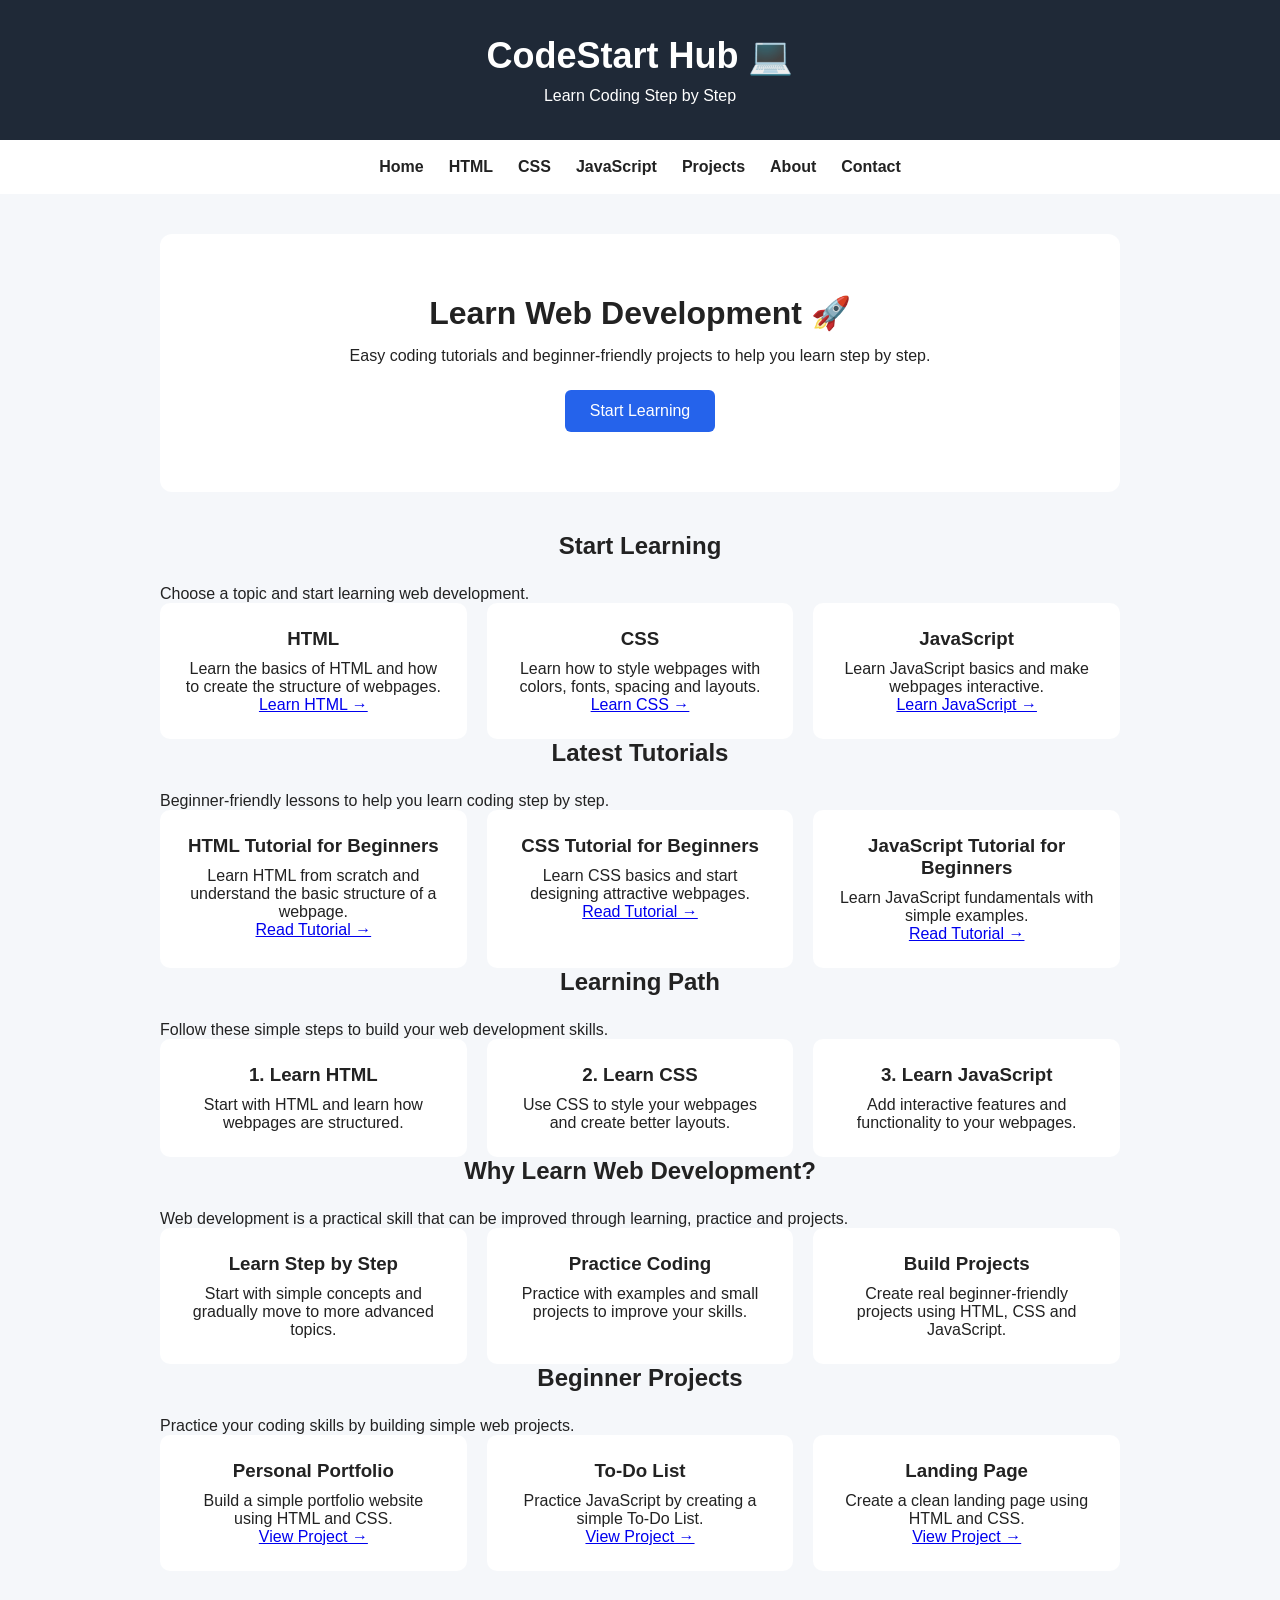
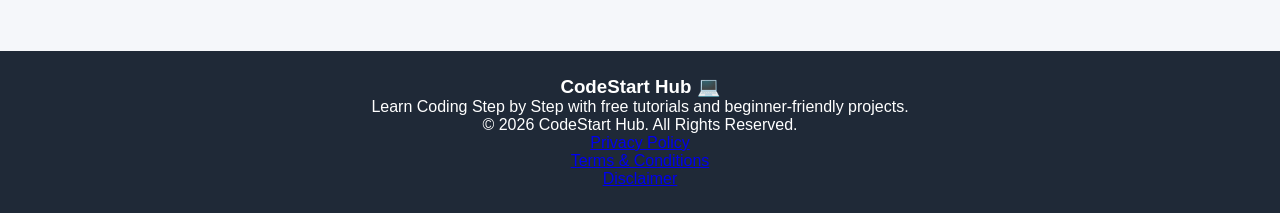
<file: index.html>
<!DOCTYPE html>
<html lang="en">

<head>
    <meta name="google-site-verification" content="1ri1Un8iP4DprIP40ruNMvo5U0EukuV7Q0pyWuF3ZaE" />
    <meta charset="UTF-8">
    <meta name="viewport" content="width=device-width, initial-scale=1.0">

    <title>CodeStart Hub - Learn Coding for Beginners</title>

    <meta name="description" content="Learn HTML, CSS and JavaScript with beginner-friendly tutorials, practice lessons and web development projects.">
<meta name="robots" content="index, follow">
    <link rel="stylesheet" href="style.css">
</head>

<body>

<header>
    <div class="logo">
        <h1>CodeStart Hub 💻</h1>
        <p>Learn Coding Step by Step</p>
    </div>
</header>

<nav>
    <a href="index.html">Home</a>
    <a href="html-tutorial.html">HTML</a>
    <a href="css-tutorial.html">CSS</a>
    <a href="javascript-tutorial.html">JavaScript</a>
    <a href="projects.html">Projects</a>
    <a href="about.html">About</a>
    <a href="contact.html">Contact</a>
</nav>

<main>

    <!-- Hero Section -->
    <section class="hero">

        <h2>Learn Web Development 🚀</h2>

        <p>
            Easy coding tutorials and beginner-friendly projects
            to help you learn step by step.
        </p>

        <button onclick="window.location.href='html-tutorial.html'">
    Start Learning
</button>

    </section>


    <!-- Categories -->
    <section class="categories">

        <h2>Start Learning</h2>

        <p class="section-text">
            Choose a topic and start learning web development.
        </p>

        <div class="cards">

            <div class="card">
                <h3>HTML</h3>

                <p>
                    Learn the basics of HTML and how to create
                    the structure of webpages.
                </p>

                <a href="html-tutorial.html">
                    Learn HTML →
                </a>
            </div>


            <div class="card">
                <h3>CSS</h3>

                <p>
                    Learn how to style webpages with colors,
                    fonts, spacing and layouts.
                </p>

                <a href="css-tutorial.html">
                    Learn CSS →
                </a>
            </div>


            <div class="card">
                <h3>JavaScript</h3>

                <p>
                    Learn JavaScript basics and make webpages
                    interactive.
                </p>

                <a href="javascript-tutorial.html">
                    Learn JavaScript →
                </a>
            </div>

        </div>

    </section>


    <!-- Latest Tutorials -->
    <section class="tutorials">

        <h2>Latest Tutorials</h2>

        <p class="section-text">
            Beginner-friendly lessons to help you learn coding step by step.
        </p>

        <div class="cards">

            <div class="card">
                <h3>HTML Tutorial for Beginners</h3>

                <p>
                    Learn HTML from scratch and understand the
                    basic structure of a webpage.
                </p>

                <a href="html-tutorial.html">
                    Read Tutorial →
                </a>
            </div>


            <div class="card">
                <h3>CSS Tutorial for Beginners</h3>

                <p>
                    Learn CSS basics and start designing
                    attractive webpages.
                </p>

                <a href="css-tutorial.html">
                    Read Tutorial →
                </a>
            </div>


            <div class="card">
                <h3>JavaScript Tutorial for Beginners</h3>

                <p>
                    Learn JavaScript fundamentals with simple
                    examples.
                </p>

                <a href="javascript-tutorial.html">
                    Read Tutorial →
                </a>
            </div>

        </div>

    </section>


    <!-- Learning Path -->
    <section class="learning-path">

        <h2>Learning Path</h2>

        <p class="section-text">
            Follow these simple steps to build your web development skills.
        </p>

        <div class="cards">

            <div class="card">
                <h3>1. Learn HTML</h3>

                <p>
                    Start with HTML and learn how webpages
                    are structured.
                </p>
            </div>


            <div class="card">
                <h3>2. Learn CSS</h3>

                <p>
                    Use CSS to style your webpages and create
                    better layouts.
                </p>
            </div>


            <div class="card">
                <h3>3. Learn JavaScript</h3>

                <p>
                    Add interactive features and functionality
                    to your webpages.
                </p>
            </div>

        </div>

    </section>


    <!-- Why Learn -->
    <section class="why-learn">

        <h2>Why Learn Web Development?</h2>

        <p class="section-text">
            Web development is a practical skill that can be improved
            through learning, practice and projects.
        </p>

        <div class="cards">

            <div class="card">
                <h3>Learn Step by Step</h3>

                <p>
                    Start with simple concepts and gradually
                    move to more advanced topics.
                </p>
            </div>


            <div class="card">
                <h3>Practice Coding</h3>

                <p>
                    Practice with examples and small projects
                    to improve your skills.
                </p>
            </div>


            <div class="card">
                <h3>Build Projects</h3>

                <p>
                    Create real beginner-friendly projects
                    using HTML, CSS and JavaScript.
                </p>
            </div>

        </div>

    </section>


    <!-- Beginner Projects -->
    <section class="projects">

        <h2>Beginner Projects</h2>

        <p class="section-text">
            Practice your coding skills by building simple web projects.
        </p>

        <div class="cards">

            <div class="card">
                <h3>Personal Portfolio</h3>

                <p>
                    Build a simple portfolio website using
                    HTML and CSS.
                </p>

                <a href="portfolio-project.html">
                    View Project →
                </a>
            </div>


            <div class="card">
                <h3>To-Do List</h3>

                <p>
                    Practice JavaScript by creating a simple
                    To-Do List.
                </p>

                <a href="todo-project.html">
                    View Project →
                </a>
            </div>


            <div class="card">
                <h3>Landing Page</h3>

                <p>
                    Create a clean landing page using HTML
                    and CSS.
                </p>

                <a href="landing-page-project.html">
                    View Project →
                </a>
            </div>

        </div>

    </section>

</main>


<footer>

    <div class="footer-content">

        <h3>CodeStart Hub 💻</h3>

        <p>
            Learn Coding Step by Step with free tutorials
            and beginner-friendly projects.
        </p>

        <p class="copyright">
    © 2026 CodeStart Hub. All Rights Reserved.
</p>

<p>
    <a href="privacy.html">Privacy Policy</a>
</p>
<p>
    <a href="terms.html">Terms & Conditions</a>
</p>
<p>
    <a href="disclaimer.html">Disclaimer</a>
</p>

</p>

    </div>

</footer>
<script src="script.js"></script>
</body>
</html>
</file>
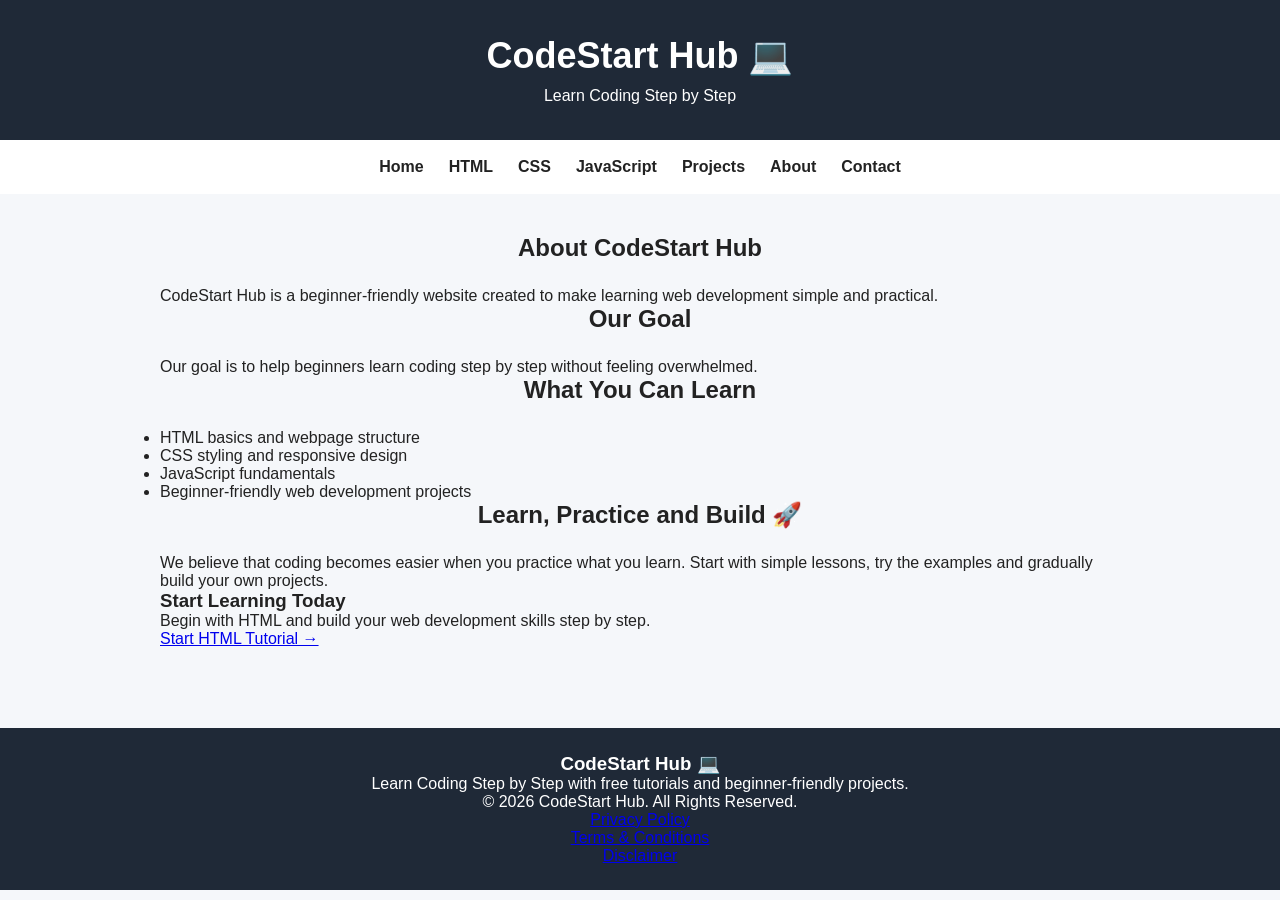
<file: about.html>
<!DOCTYPE html>
<html lang="en">
<head>
    <meta charset="UTF-8">
    <meta name="viewport" content="width=device-width, initial-scale=1.0">

    <title>About CodeStart Hub | Learn Coding</title>

    <meta name="description" content="Learn more about CodeStart Hub, a beginner-friendly website for learning HTML, CSS, JavaScript and web development projects.">
<meta name="robots" content="index, follow">
    <link rel="stylesheet" href="style.css">
</head>

<body>

<header>
    <div class="logo">
        <h1>CodeStart Hub 💻</h1>
        <p>Learn Coding Step by Step</p>
    </div>
</header>

<nav>
    <a href="index.html">Home</a>
    <a href="html-tutorial.html">HTML</a>
    <a href="css-tutorial.html">CSS</a>
    <a href="javascript-tutorial.html">JavaScript</a>
    <a href="projects.html">Projects</a>
    <a href="about.html">About</a>
    <a href="contact.html">Contact</a>
</nav>

<main>

<section class="tutorial-page">

    <h2>About CodeStart Hub</h2>

    <p>
        CodeStart Hub is a beginner-friendly website created to make
        learning web development simple and practical.
    </p>

    <h2>Our Goal</h2>

    <p>
        Our goal is to help beginners learn coding step by step
        without feeling overwhelmed.
    </p>

    <h2>What You Can Learn</h2>

    <ul>
        <li>HTML basics and webpage structure</li>
        <li>CSS styling and responsive design</li>
        <li>JavaScript fundamentals</li>
        <li>Beginner-friendly web development projects</li>
    </ul>

    <h2>Learn, Practice and Build 🚀</h2>

    <p>
        We believe that coding becomes easier when you practice what
        you learn. Start with simple lessons, try the examples and
        gradually build your own projects.
    </p>

    <div class="next-box">
        <h3>Start Learning Today</h3>
        <p>Begin with HTML and build your web development skills step by step.</p>
        <a href="html-tutorial.html">Start HTML Tutorial →</a>
    </div>

</section>

</main>

<footer>
    <div class="footer-content">
        <h3>CodeStart Hub 💻</h3>
        <p>Learn Coding Step by Step with free tutorials and beginner-friendly projects.</p>
        <p class="copyright">
    © 2026 CodeStart Hub. All Rights Reserved.
</p>

<p>
    <a href="privacy.html">Privacy Policy</a>
    <p>
        <a href="terms.html">Terms & Conditions</a>
    </p>
    <p>
        <a href="disclaimer.html">Disclaimer</a></p>
</p>
    </div>
</footer>

</body>
</html>
</file>
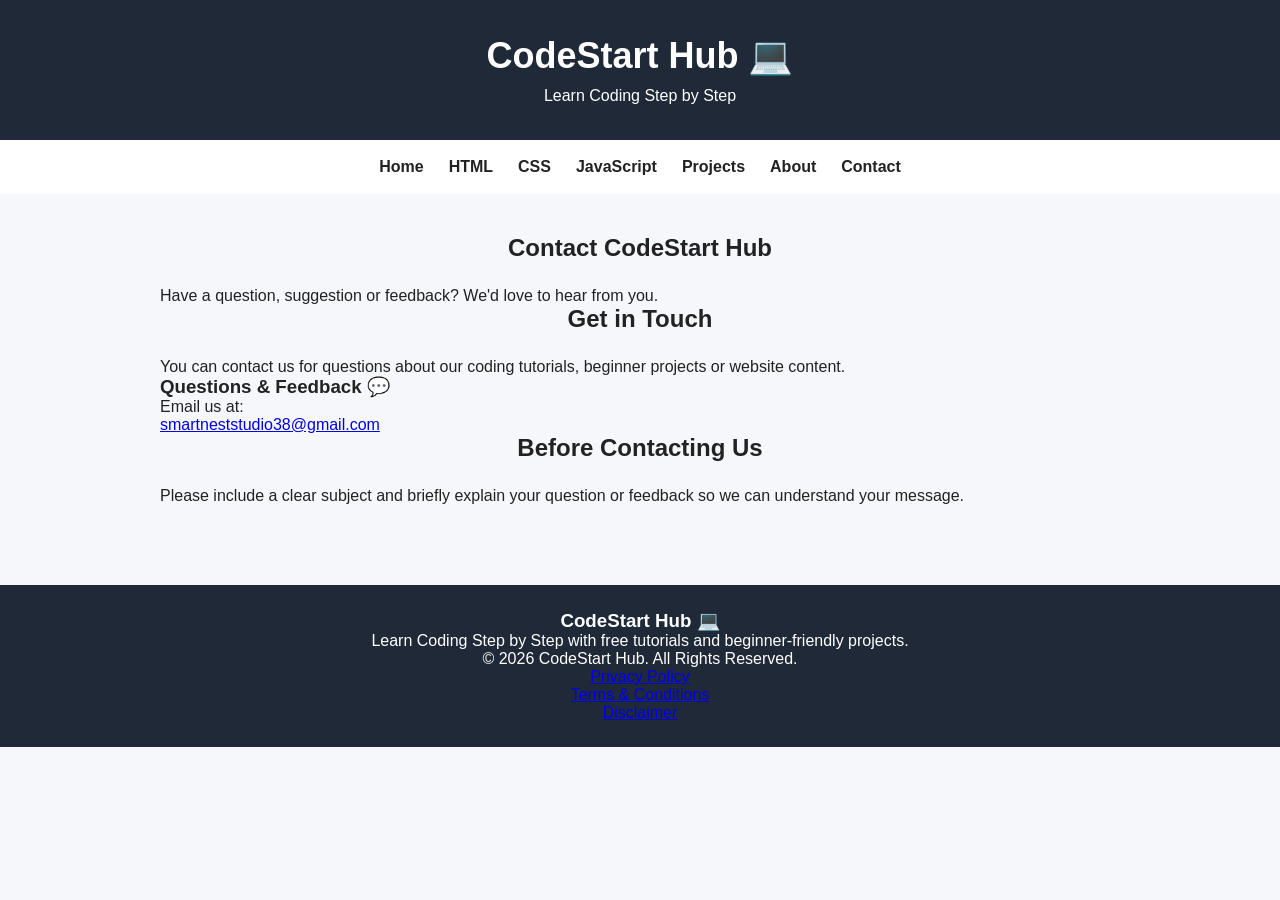
<file: contact.html>
<!DOCTYPE html>
<html lang="en">
<head>
    <meta charset="UTF-8">
    <meta name="viewport" content="width=device-width, initial-scale=1.0">

    <title>Contact CodeStart Hub</title>

    <meta name="description" content="Contact CodeStart Hub for questions, suggestions and feedback about beginner coding tutorials and web development projects.">
<meta name="robots" content="index, follow">
    <link rel="stylesheet" href="style.css">
</head>

<body>

<header>
    <div class="logo">
        <h1>CodeStart Hub 💻</h1>
        <p>Learn Coding Step by Step</p>
    </div>
</header>

<nav>
    <a href="index.html">Home</a>
    <a href="html-tutorial.html">HTML</a>
    <a href="css-tutorial.html">CSS</a>
    <a href="javascript-tutorial.html">JavaScript</a>
    <a href="projects.html">Projects</a>
    <a href="about.html">About</a>
    <a href="contact.html">Contact</a>
</nav>

<main>

<section class="tutorial-page">

    <h2>Contact CodeStart Hub</h2>

    <p>
        Have a question, suggestion or feedback?
        We'd love to hear from you.
    </p>

    <h2>Get in Touch</h2>

    <p>
        You can contact us for questions about our coding tutorials,
        beginner projects or website content.
    </p>

    <div class="next-box">
        <h3>Questions & Feedback 💬</h3>

        <p>
            Email us at:
        </p>

        <p>
           <p>
    <a href="mailto:your-email@gmail.com">smartneststudio38@gmail.com</a>
</p>
        </p>
    </div>

    <h2>Before Contacting Us</h2>

    <p>
        Please include a clear subject and briefly explain your
        question or feedback so we can understand your message.
    </p>

</section>

</main>

<footer>
    <div class="footer-content">
        <h3>CodeStart Hub 💻</h3>
        <p>Learn Coding Step by Step with free tutorials and beginner-friendly projects.</p>
        <p class="copyright">
    © 2026 CodeStart Hub. All Rights Reserved.
</p>

<p>
    <a href="privacy.html">Privacy Policy</a>
</p>
<p>
    <a href="terms.html">Terms & Conditions</a>
</p>
<p>
    <a href="disclaimer.html">Disclaimer</a>
</p>
    </div>
</footer>

</body>
</html>
</file>
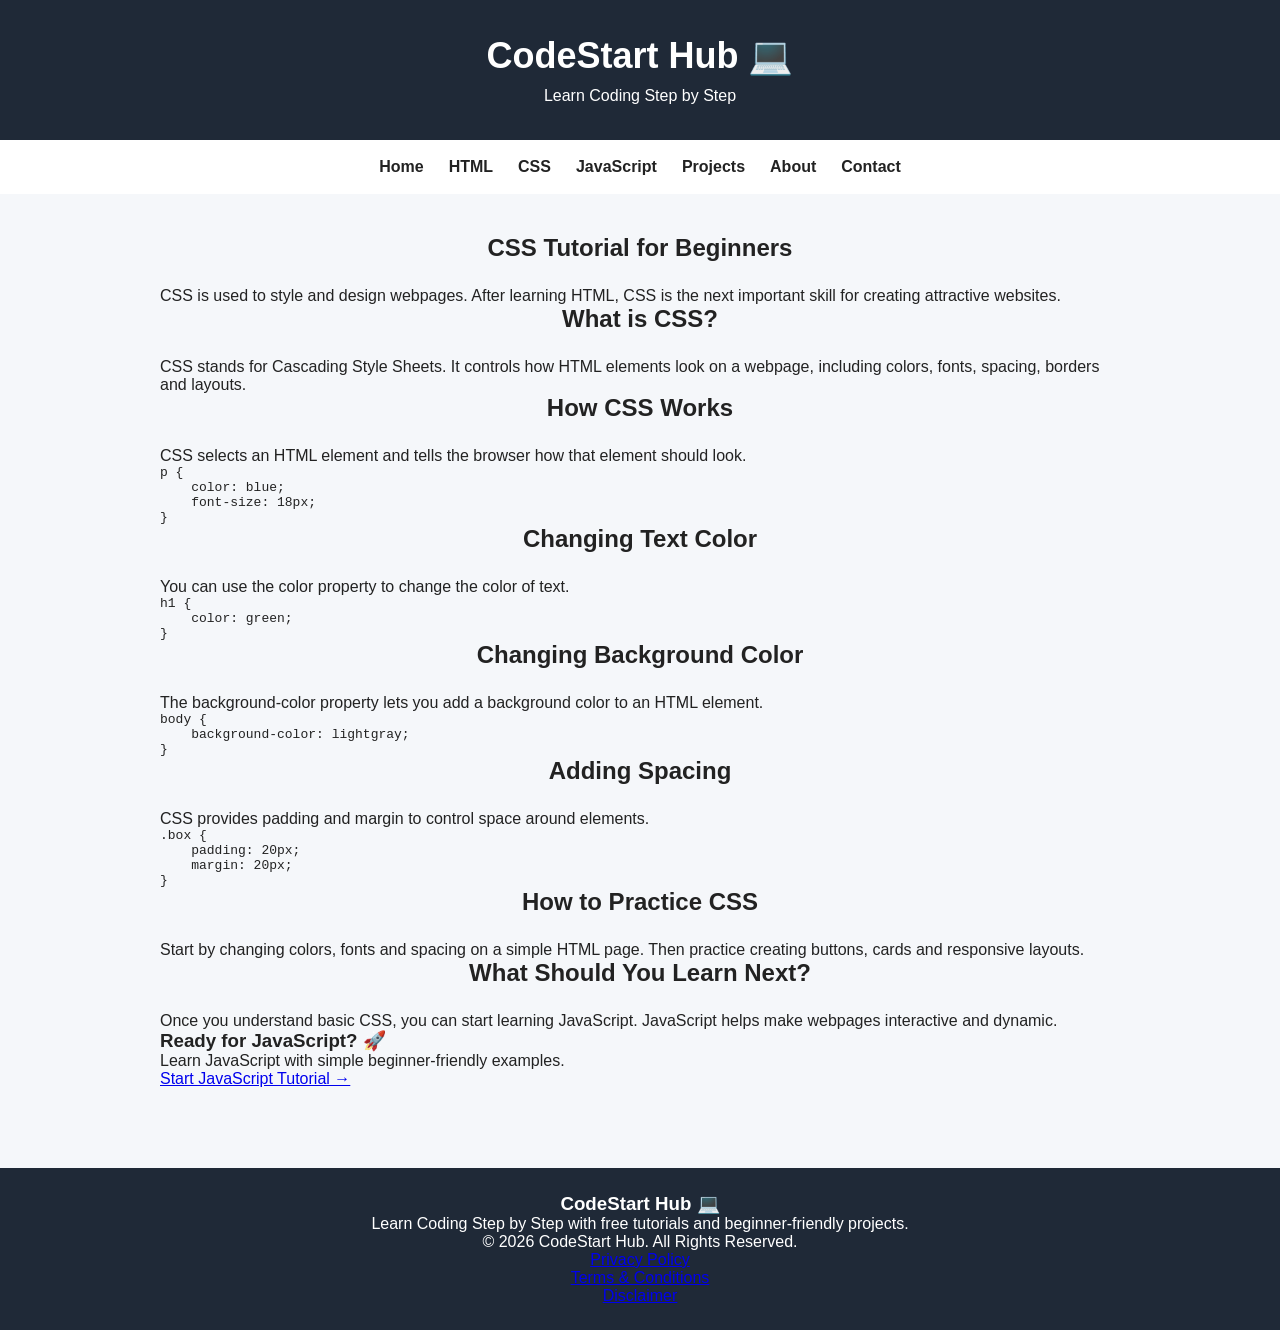
<file: css-tutorial.html>
<!DOCTYPE html>
<html lang="en">
<head>
    <meta charset="UTF-8">
    <meta name="viewport" content="width=device-width, initial-scale=1.0">

    <title>CSS Tutorial for Beginners | CodeStart Hub</title>

    <meta name="description" content="Learn CSS from scratch with this beginner-friendly CSS tutorial. Learn colors, fonts, spacing, backgrounds and basic website design.">
<meta name="robots" content="index, follow">
    <link rel="stylesheet" href="style.css">
</head>

<body>

<header>
    <div class="logo">
        <h1>CodeStart Hub 💻</h1>
        <p>Learn Coding Step by Step</p>
    </div>
</header>

<nav>
    <a href="index.html">Home</a>
    <a href="html-tutorial.html">HTML</a>
    <a href="css-tutorial.html">CSS</a>
    <a href="javascript-tutorial.html">JavaScript</a>
    <a href="projects.html">Projects</a>
    <a href="about.html">About</a>
    <a href="contact.html">Contact</a>
</nav>

<main>

<section class="tutorial-page">

    <h2>CSS Tutorial for Beginners</h2>

    <p>
        CSS is used to style and design webpages. After learning HTML,
        CSS is the next important skill for creating attractive websites.
    </p>

    <h2>What is CSS?</h2>

    <p>
        CSS stands for Cascading Style Sheets. It controls how HTML
        elements look on a webpage, including colors, fonts, spacing,
        borders and layouts.
    </p>

    <h2>How CSS Works</h2>

    <p>
        CSS selects an HTML element and tells the browser how that
        element should look.
    </p>

    <pre><code>p {
    color: blue;
    font-size: 18px;
}</code></pre>

    <h2>Changing Text Color</h2>

    <p>
        You can use the color property to change the color of text.
    </p>

    <pre><code>h1 {
    color: green;
}</code></pre>

    <h2>Changing Background Color</h2>

    <p>
        The background-color property lets you add a background color
        to an HTML element.
    </p>

    <pre><code>body {
    background-color: lightgray;
}</code></pre>

    <h2>Adding Spacing</h2>

    <p>
        CSS provides padding and margin to control space around elements.
    </p>

    <pre><code>.box {
    padding: 20px;
    margin: 20px;
}</code></pre>

    <h2>How to Practice CSS</h2>

    <p>
        Start by changing colors, fonts and spacing on a simple HTML page.
        Then practice creating buttons, cards and responsive layouts.
    </p>

    <h2>What Should You Learn Next?</h2>

    <p>
        Once you understand basic CSS, you can start learning JavaScript.
        JavaScript helps make webpages interactive and dynamic.
    </p>

    <div class="next-box">
        <h3>Ready for JavaScript? 🚀</h3>
        <p>Learn JavaScript with simple beginner-friendly examples.</p>
        <a href="javascript-tutorial.html">Start JavaScript Tutorial →</a>
    </div>

</section>

</main>

<footer>
    <div class="footer-content">
        <h3>CodeStart Hub 💻</h3>
        <p>Learn Coding Step by Step with free tutorials and beginner-friendly projects.</p>
      <p class="copyright">
    © 2026 CodeStart Hub. All Rights Reserved.
</p>

<p>
    <a href="privacy.html">Privacy Policy</a>
</p>
<p>
    <a href="terms.html">Terms & Conditions</a>
</p>
<p>
    <a href="disclaimer.html">Disclaimer</a></p>
    </div>
</footer>

</body>
</html>
</file>
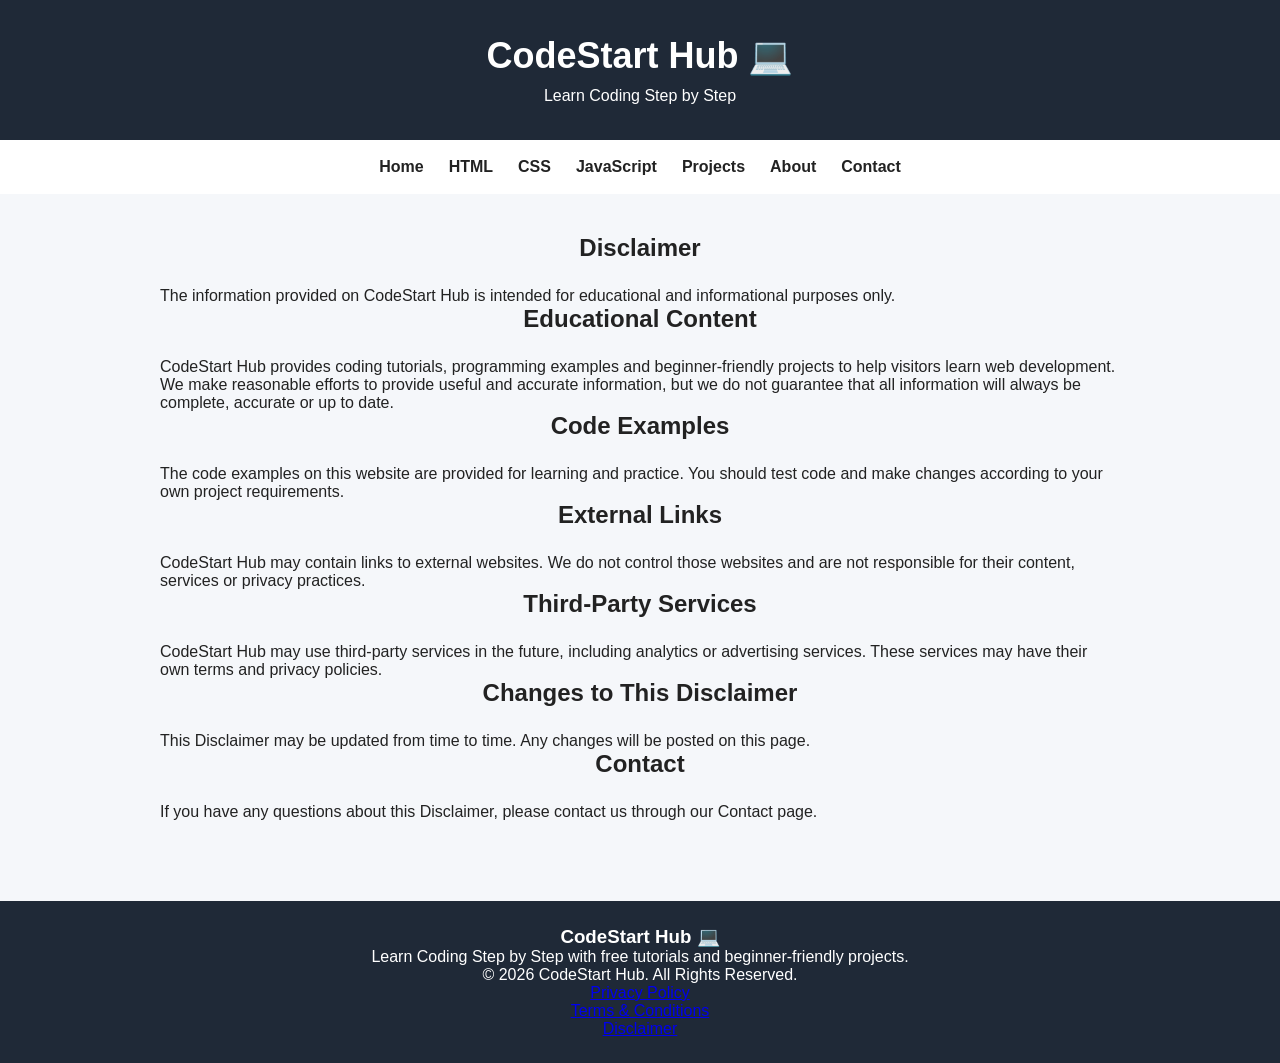
<file: disclaimer.html>
<!DOCTYPE html>
<html lang="en">
<head>
    <meta charset="UTF-8">
    <meta name="viewport" content="width=device-width, initial-scale=1.0">

    <title>Disclaimer | CodeStart Hub</title>

    <meta name="description" content="Disclaimer for CodeStart Hub covering educational content, coding examples, external links and third-party services.">
<meta name="robots" content="index, follow">
    <link rel="stylesheet" href="style.css">
</head>

<body>

<header>
    <div class="logo">
        <h1>CodeStart Hub 💻</h1>
        <p>Learn Coding Step by Step</p>
    </div>
</header>

<nav>
    <a href="index.html">Home</a>
    <a href="html-tutorial.html">HTML</a>
    <a href="css-tutorial.html">CSS</a>
    <a href="javascript-tutorial.html">JavaScript</a>
    <a href="projects.html">Projects</a>
    <a href="about.html">About</a>
    <a href="contact.html">Contact</a>
</nav>

<main>

<section class="tutorial-page">

    <h2>Disclaimer</h2>

    <p>
        The information provided on CodeStart Hub is intended for
        educational and informational purposes only.
    </p>

    <h2>Educational Content</h2>

    <p>
        CodeStart Hub provides coding tutorials, programming examples
        and beginner-friendly projects to help visitors learn web
        development.
    </p>

    <p>
        We make reasonable efforts to provide useful and accurate
        information, but we do not guarantee that all information will
        always be complete, accurate or up to date.
    </p>

    <h2>Code Examples</h2>

    <p>
        The code examples on this website are provided for learning
        and practice. You should test code and make changes according
        to your own project requirements.
    </p>

    <h2>External Links</h2>

    <p>
        CodeStart Hub may contain links to external websites.
        We do not control those websites and are not responsible
        for their content, services or privacy practices.
    </p>

    <h2>Third-Party Services</h2>

    <p>
        CodeStart Hub may use third-party services in the future,
        including analytics or advertising services. These services
        may have their own terms and privacy policies.
    </p>

    <h2>Changes to This Disclaimer</h2>

    <p>
        This Disclaimer may be updated from time to time.
        Any changes will be posted on this page.
    </p>

    <h2>Contact</h2>

    <p>
        If you have any questions about this Disclaimer, please
        contact us through our Contact page.
    </p>

</section>

</main>

<footer>

    <div class="footer-content">

        <h3>CodeStart Hub 💻</h3>

        <p>
            Learn Coding Step by Step with free tutorials and
            beginner-friendly projects.
        </p>

        <p class="copyright">
            © 2026 CodeStart Hub. All Rights Reserved.
        </p>

        <p>
            <a href="privacy.html">Privacy Policy</a>
        </p>

        <p>
            <a href="terms.html">Terms & Conditions</a>
        </p>
        <p> 
            <a href="disclaimer.html">Disclaimer</a></p>

    </div>

</footer>

</body>
</html>
</file>
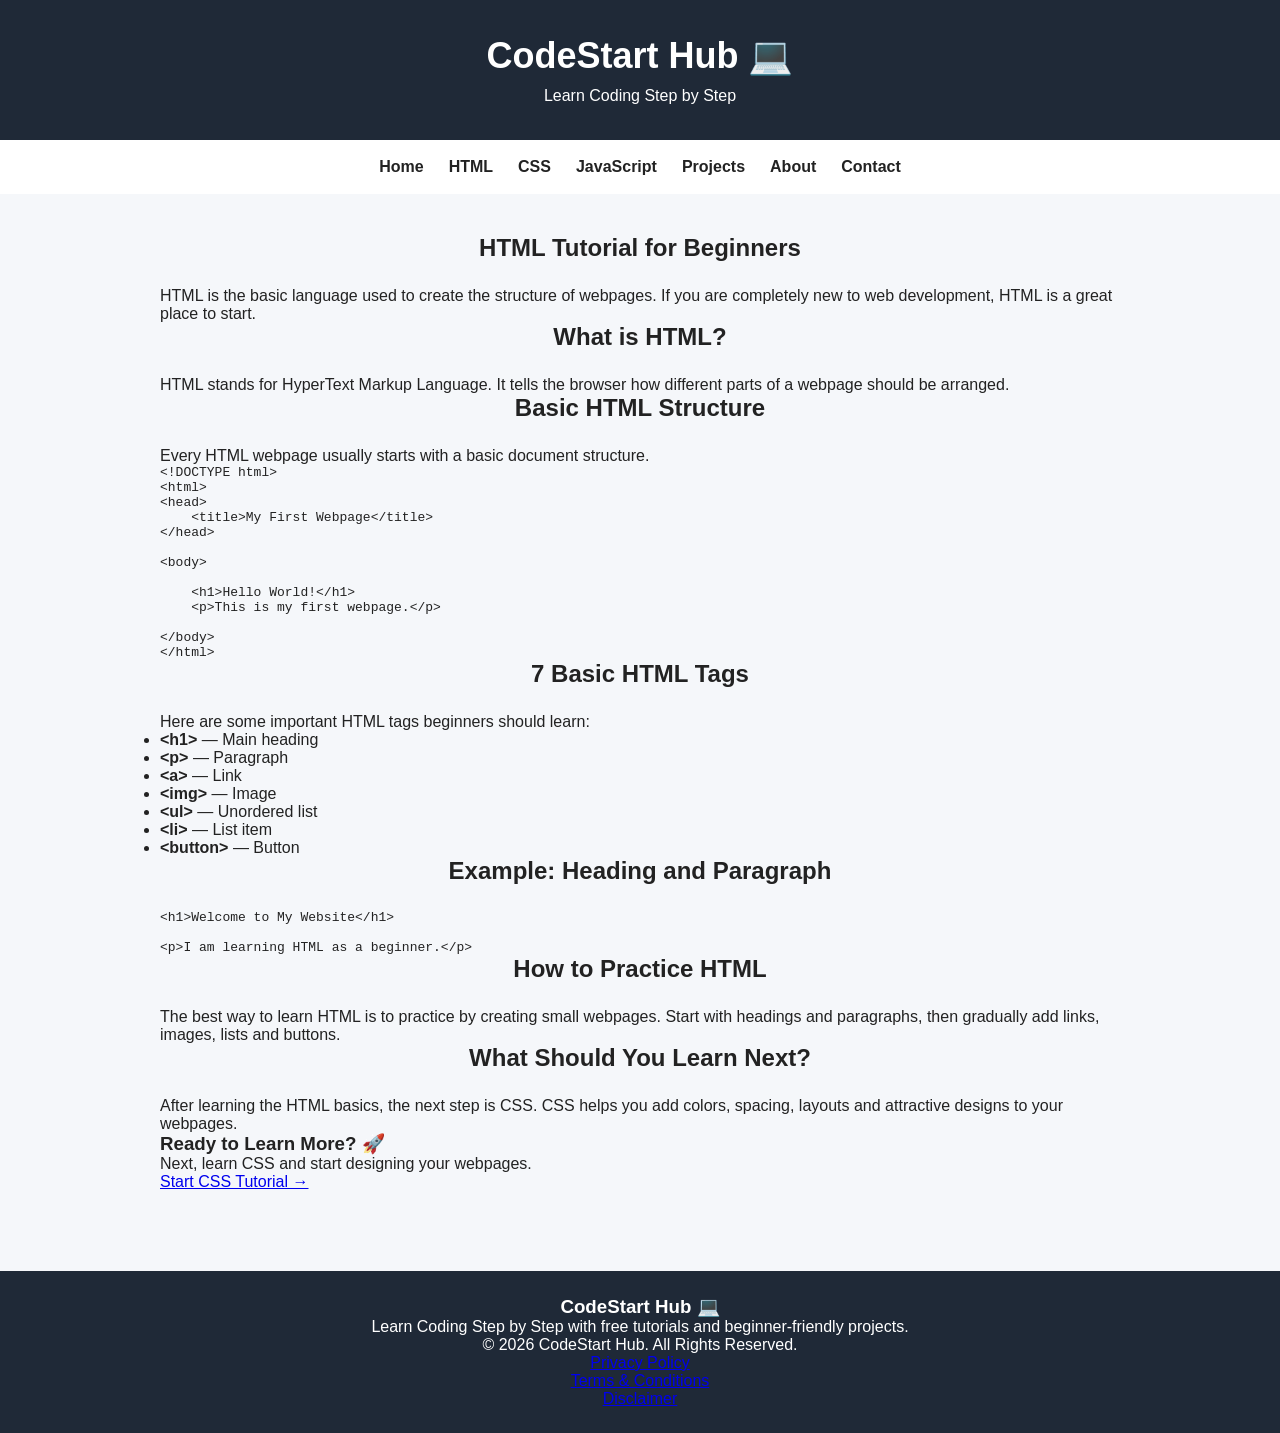
<file: html-tutorial.html>
<!DOCTYPE html>
<html lang="en">
<head>
    <meta charset="UTF-8">
    <meta name="viewport" content="width=device-width, initial-scale=1.0">

    <title>HTML Tutorial for Beginners | CodeStart Hub</title>

    <meta name="description" content="Learn HTML from scratch with this beginner-friendly HTML tutorial. Learn basic HTML tags, structure, headings, paragraphs, links and images.">
<meta name="robots" content="index, follow">
    <link rel="stylesheet" href="style.css">
</head>


<body>

<header>
    <div class="logo">
        <h1>CodeStart Hub 💻</h1>
        <p>Learn Coding Step by Step</p>
    </div>
</header>

<nav>
    <a href="index.html">Home</a>
    <a href="html-tutorial.html">HTML</a>
    <a href="css-tutorial.html">CSS</a>
    <a href="javascript-tutorial.html">JavaScript</a>
    <a href="projects.html">Projects</a>
    <a href="about.html">About</a>
    <a href="contact.html">Contact</a>
</nav>

<main>

<section class="tutorial-page">

    <h2>HTML Tutorial for Beginners</h2>

    <p>
        HTML is the basic language used to create the structure of webpages.
        If you are completely new to web development, HTML is a great place to start.
    </p>

    <h2>What is HTML?</h2>

    <p>
        HTML stands for HyperText Markup Language. It tells the browser
        how different parts of a webpage should be arranged.
    </p>

    <h2>Basic HTML Structure</h2>

    <p>
        Every HTML webpage usually starts with a basic document structure.
    </p>

    <pre><code>&lt;!DOCTYPE html&gt;
&lt;html&gt;
&lt;head&gt;
    &lt;title&gt;My First Webpage&lt;/title&gt;
&lt;/head&gt;

&lt;body&gt;

    &lt;h1&gt;Hello World!&lt;/h1&gt;
    &lt;p&gt;This is my first webpage.&lt;/p&gt;

&lt;/body&gt;
&lt;/html&gt;</code></pre>

    <h2>7 Basic HTML Tags</h2>

    <p>Here are some important HTML tags beginners should learn:</p>

    <ul>
        <li><strong>&lt;h1&gt;</strong> — Main heading</li>
        <li><strong>&lt;p&gt;</strong> — Paragraph</li>
        <li><strong>&lt;a&gt;</strong> — Link</li>
        <li><strong>&lt;img&gt;</strong> — Image</li>
        <li><strong>&lt;ul&gt;</strong> — Unordered list</li>
        <li><strong>&lt;li&gt;</strong> — List item</li>
        <li><strong>&lt;button&gt;</strong> — Button</li>
    </ul>

    <h2>Example: Heading and Paragraph</h2>

    <pre><code>&lt;h1&gt;Welcome to My Website&lt;/h1&gt;

&lt;p&gt;I am learning HTML as a beginner.&lt;/p&gt;</code></pre>

    <h2>How to Practice HTML</h2>

    <p>
        The best way to learn HTML is to practice by creating small webpages.
        Start with headings and paragraphs, then gradually add links, images,
        lists and buttons.
    </p>

    <h2>What Should You Learn Next?</h2>

    <p>
        After learning the HTML basics, the next step is CSS.
        CSS helps you add colors, spacing, layouts and attractive designs
        to your webpages.
    </p>

    <div class="next-box">
        <h3>Ready to Learn More? 🚀</h3>
        <p>Next, learn CSS and start designing your webpages.</p>
        <a href="css-tutorial.html">Start CSS Tutorial →</a>
    </div>

</section>

</main>

<footer>
    <div class="footer-content">
        <h3>CodeStart Hub 💻</h3>
        <p>Learn Coding Step by Step with free tutorials and beginner-friendly projects.</p>
        <p class="copyright">
    © 2026 CodeStart Hub. All Rights Reserved.
</p>

<p>
    <a href="privacy.html">Privacy Policy</a>
</p>
<p>
    <a href="terms.html">Terms & Conditions</a>
</p>
<p> 
    <a href="disclaimer.html">Disclaimer</a></p>
    </div>
</footer>

</body>
</html>
</file>
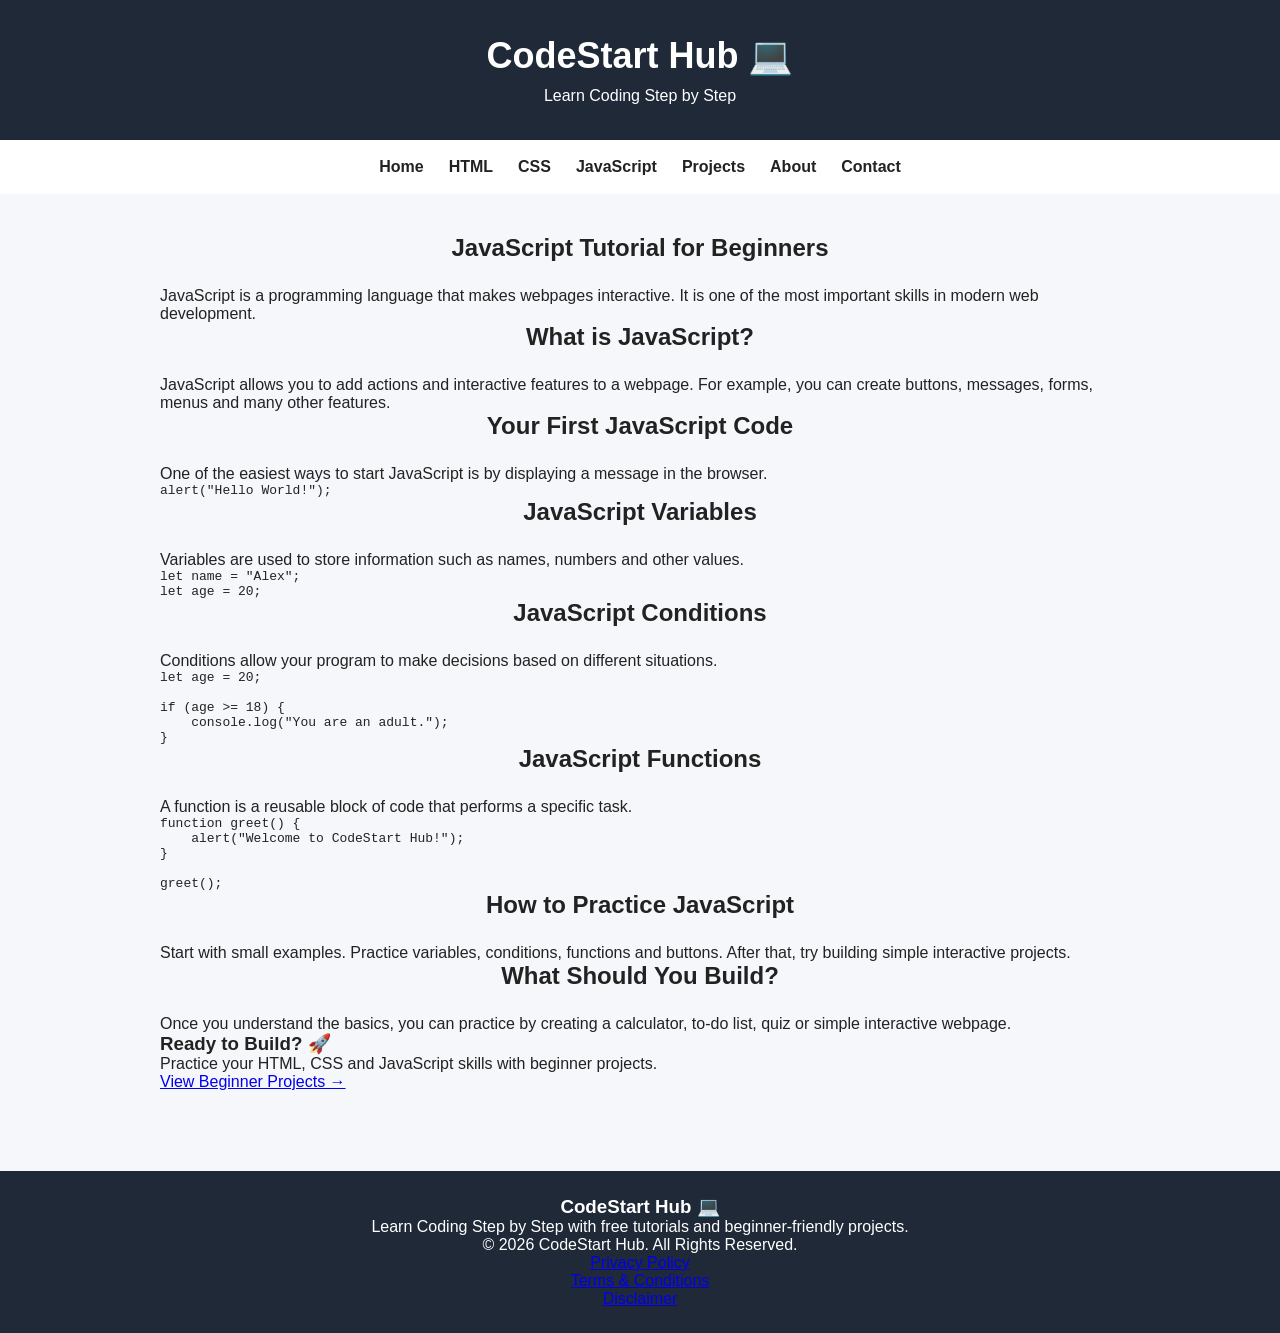
<file: javascript-tutorial.html>
<!DOCTYPE html>
<html lang="en">
<head>
    <meta charset="UTF-8">
    <meta name="viewport" content="width=device-width, initial-scale=1.0">

    <title>JavaScript Tutorial for Beginners | CodeStart Hub</title>

    <meta name="description" content="Learn JavaScript from scratch with this beginner-friendly tutorial. Learn variables, functions, conditions and simple JavaScript examples.">
<meta name="robots" content="index, follow">
    <link rel="stylesheet" href="style.css">
</head>

<body>

<header>
    <div class="logo">
        <h1>CodeStart Hub 💻</h1>
        <p>Learn Coding Step by Step</p>
    </div>
</header>

<nav>
    <a href="index.html">Home</a>
    <a href="html-tutorial.html">HTML</a>
    <a href="css-tutorial.html">CSS</a>
    <a href="javascript-tutorial.html">JavaScript</a>
    <a href="projects.html">Projects</a>
    <a href="about.html">About</a>
    <a href="contact.html">Contact</a>
</nav>

<main>

<section class="tutorial-page">

    <h2>JavaScript Tutorial for Beginners</h2>

    <p>
        JavaScript is a programming language that makes webpages
        interactive. It is one of the most important skills in
        modern web development.
    </p>

    <h2>What is JavaScript?</h2>

    <p>
        JavaScript allows you to add actions and interactive features
        to a webpage. For example, you can create buttons, messages,
        forms, menus and many other features.
    </p>

    <h2>Your First JavaScript Code</h2>

    <p>
        One of the easiest ways to start JavaScript is by displaying
        a message in the browser.
    </p>

    <pre><code>alert("Hello World!");</code></pre>

    <h2>JavaScript Variables</h2>

    <p>
        Variables are used to store information such as names, numbers
        and other values.
    </p>

    <pre><code>let name = "Alex";
let age = 20;</code></pre>

    <h2>JavaScript Conditions</h2>

    <p>
        Conditions allow your program to make decisions based on
        different situations.
    </p>

    <pre><code>let age = 20;

if (age >= 18) {
    console.log("You are an adult.");
}</code></pre>

    <h2>JavaScript Functions</h2>

    <p>
        A function is a reusable block of code that performs a specific task.
    </p>

    <pre><code>function greet() {
    alert("Welcome to CodeStart Hub!");
}

greet();</code></pre>

    <h2>How to Practice JavaScript</h2>

    <p>
        Start with small examples. Practice variables, conditions,
        functions and buttons. After that, try building simple
        interactive projects.
    </p>

    <h2>What Should You Build?</h2>

    <p>
        Once you understand the basics, you can practice by creating
        a calculator, to-do list, quiz or simple interactive webpage.
    </p>

    <div class="next-box">
        <h3>Ready to Build? 🚀</h3>
        <p>Practice your HTML, CSS and JavaScript skills with beginner projects.</p>
        <a href="projects.html">View Beginner Projects →</a>
    </div>

</section>

</main>

<footer>
    <div class="footer-content">
        <h3>CodeStart Hub 💻</h3>
        <p>Learn Coding Step by Step with free tutorials and beginner-friendly projects.</p>
       <p class="copyright">
    © 2026 CodeStart Hub. All Rights Reserved.
</p>

<p>
    <a href="privacy.html">Privacy Policy</a>
</p>
<p>
    <a href="terms.html">Terms & Conditions</a>
</p>
<p> 
    <a href="disclaimer.html">Disclaimer</a></p>
    </div>
</footer>

</body>
</html>
</file>
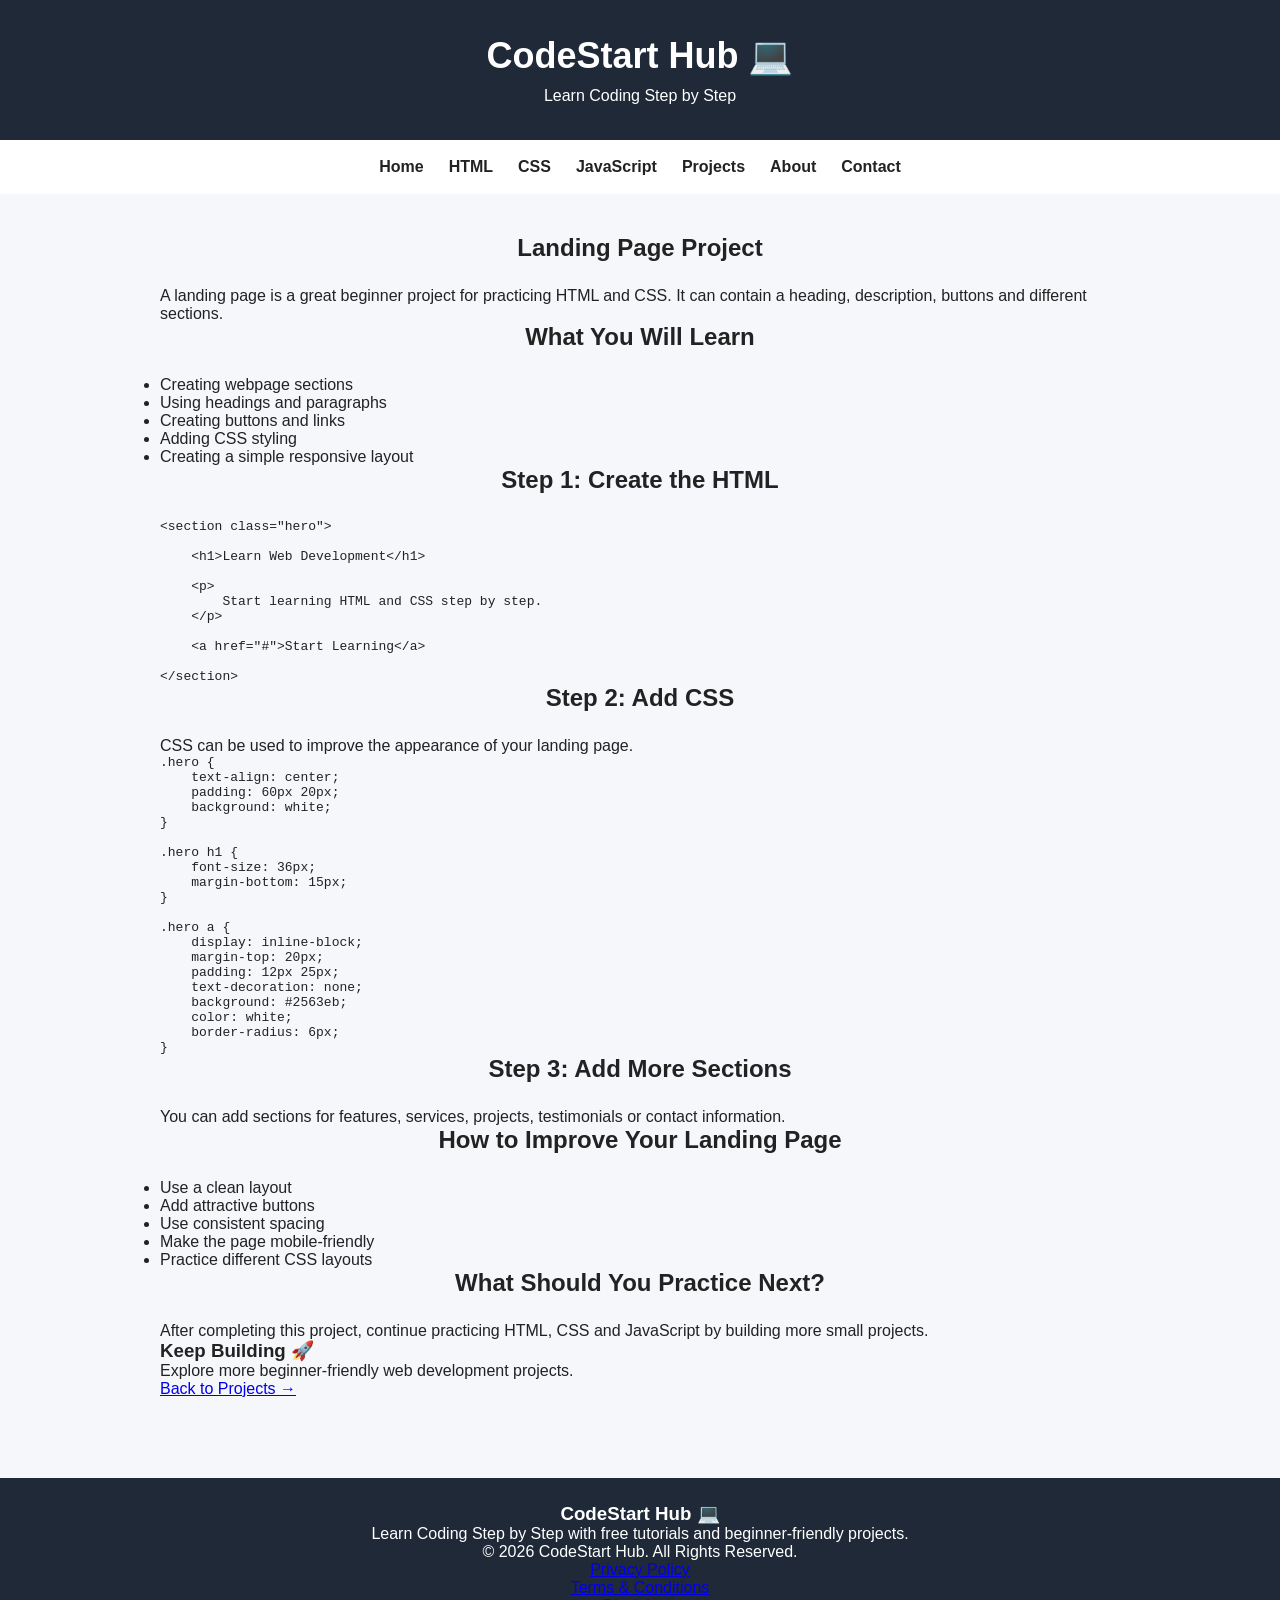
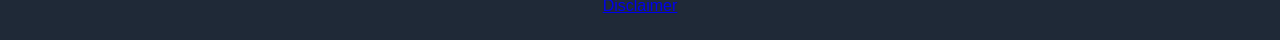
<file: landing-page-project.html>
<!DOCTYPE html>
<html lang="en">

<head>
    <meta charset="UTF-8">
    <meta name="viewport" content="width=device-width, initial-scale=1.0">

    <title>Landing Page Project for Beginners | CodeStart Hub</title>

    <meta name="description" content="Build a simple responsive landing page using HTML and CSS. Practice layout, buttons, sections and responsive web design.">
<meta name="robots" content="index, follow">
    <link rel="stylesheet" href="style.css">
</head>

<body>

<header>
    <div class="logo">
        <h1>CodeStart Hub 💻</h1>
        <p>Learn Coding Step by Step</p>
    </div>
</header>

<nav>
    <a href="index.html">Home</a>
    <a href="html-tutorial.html">HTML</a>
    <a href="css-tutorial.html">CSS</a>
    <a href="javascript-tutorial.html">JavaScript</a>
    <a href="projects.html">Projects</a>
    <a href="about.html">About</a>
    <a href="contact.html">Contact</a>
</nav>

<main>

<section class="tutorial-page">

    <h2>Landing Page Project</h2>

    <p>
        A landing page is a great beginner project for practicing
        HTML and CSS. It can contain a heading, description,
        buttons and different sections.
    </p>

    <h2>What You Will Learn</h2>

    <ul>
        <li>Creating webpage sections</li>
        <li>Using headings and paragraphs</li>
        <li>Creating buttons and links</li>
        <li>Adding CSS styling</li>
        <li>Creating a simple responsive layout</li>
    </ul>

    <h2>Step 1: Create the HTML</h2>

    <pre><code>&lt;section class="hero"&gt;

    &lt;h1&gt;Learn Web Development&lt;/h1&gt;

    &lt;p&gt;
        Start learning HTML and CSS step by step.
    &lt;/p&gt;

    &lt;a href="#"&gt;Start Learning&lt;/a&gt;

&lt;/section&gt;</code></pre>

    <h2>Step 2: Add CSS</h2>

    <p>
        CSS can be used to improve the appearance of your landing page.
    </p>

    <pre><code>.hero {
    text-align: center;
    padding: 60px 20px;
    background: white;
}

.hero h1 {
    font-size: 36px;
    margin-bottom: 15px;
}

.hero a {
    display: inline-block;
    margin-top: 20px;
    padding: 12px 25px;
    text-decoration: none;
    background: #2563eb;
    color: white;
    border-radius: 6px;
}</code></pre>

    <h2>Step 3: Add More Sections</h2>

    <p>
        You can add sections for features, services, projects,
        testimonials or contact information.
    </p>

    <h2>How to Improve Your Landing Page</h2>

    <ul>
        <li>Use a clean layout</li>
        <li>Add attractive buttons</li>
        <li>Use consistent spacing</li>
        <li>Make the page mobile-friendly</li>
        <li>Practice different CSS layouts</li>
    </ul>

    <h2>What Should You Practice Next?</h2>

    <p>
        After completing this project, continue practicing HTML,
        CSS and JavaScript by building more small projects.
    </p>

    <div class="next-box">
        <h3>Keep Building 🚀</h3>

        <p>
            Explore more beginner-friendly web development projects.
        </p>

        <a href="projects.html">
            Back to Projects →
        </a>
    </div>

</section>

</main>

<footer>

    <div class="footer-content">

        <h3>CodeStart Hub 💻</h3>

        <p>
            Learn Coding Step by Step with free tutorials
            and beginner-friendly projects.
        </p>

        <p class="copyright">
            © 2026 CodeStart Hub. All Rights Reserved.
        </p>

        <p>
            <a href="privacy.html">Privacy Policy</a>
        </p>
        <p>
            <a href="terms.html">Terms & Conditions</a>
        </p>
        <p>
            <a href="disclaimer.html">Disclaimer</a>
        </p>

    </div>

</footer>

</body>
</html>
</file>
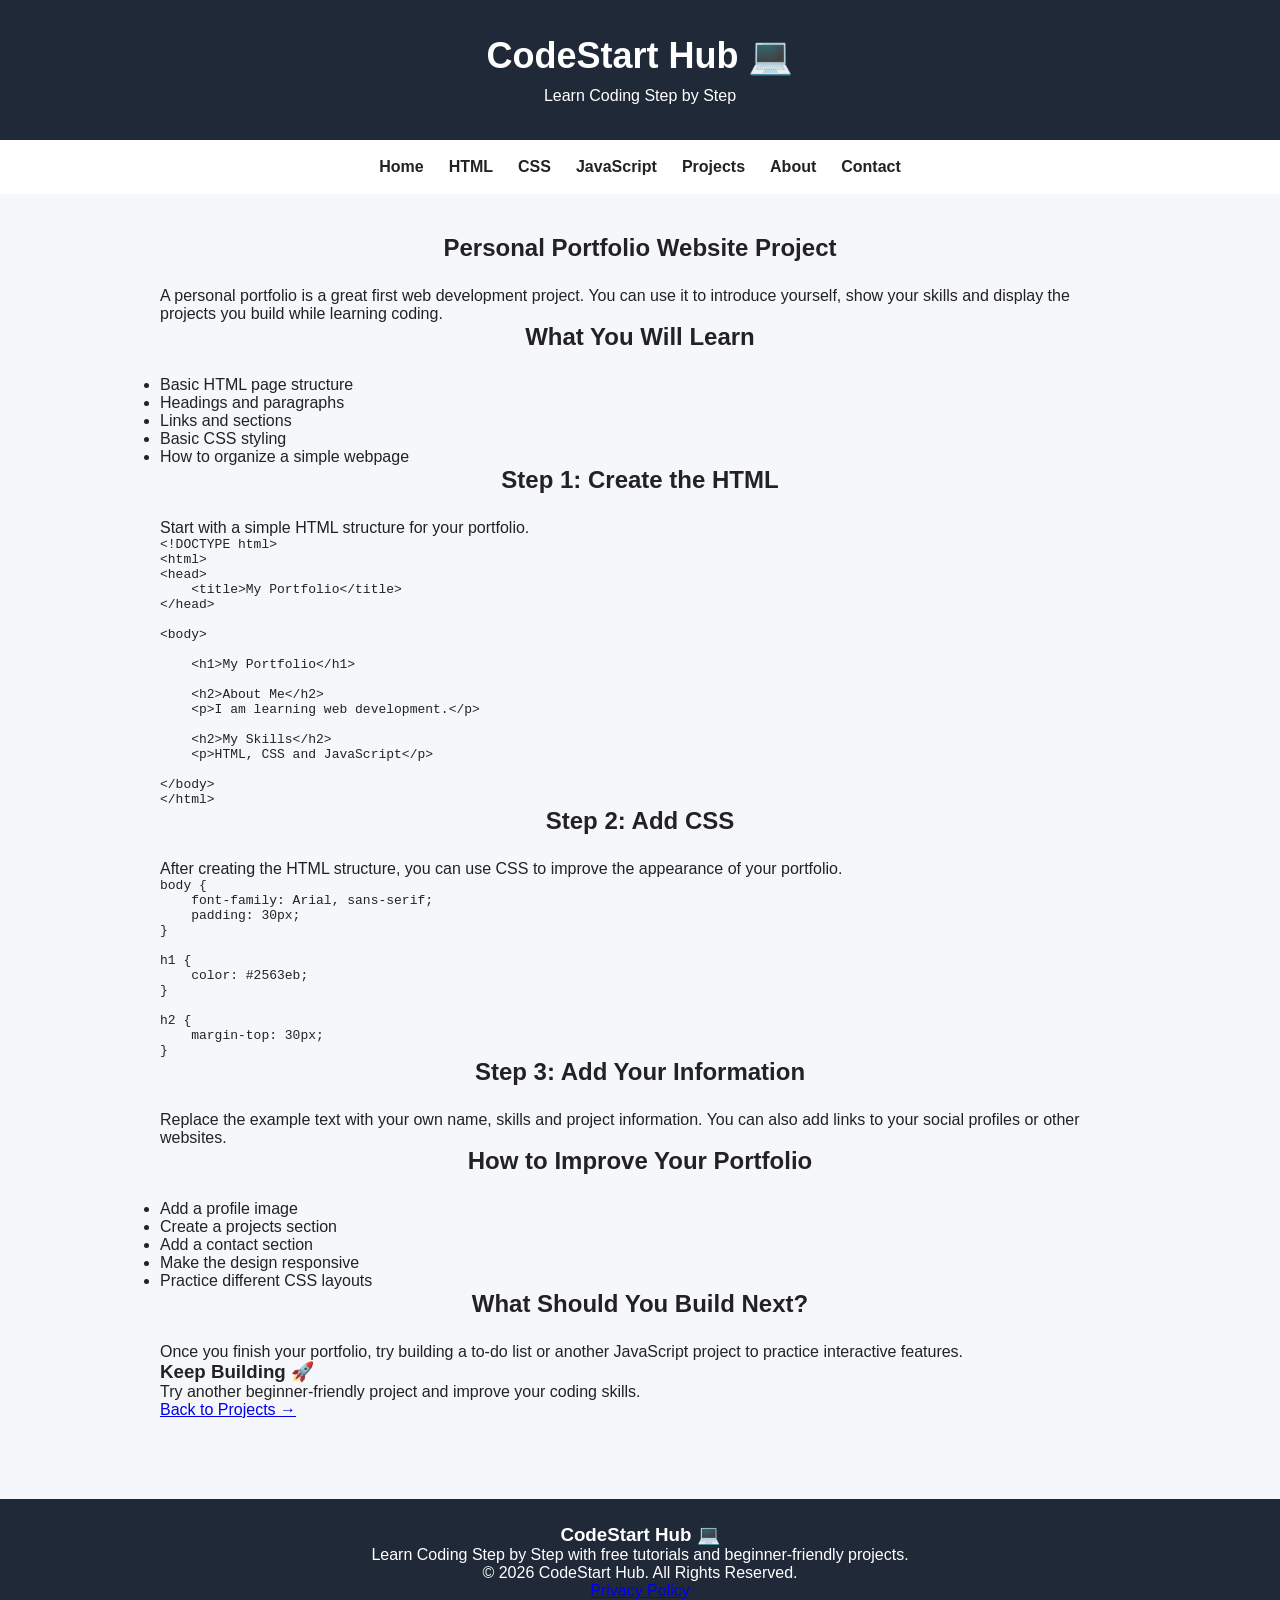
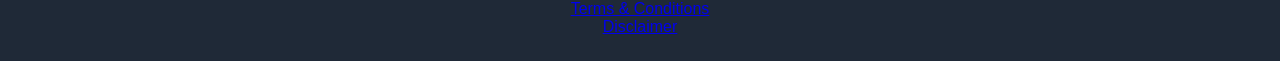
<file: portfolio-project.html>
<!DOCTYPE html>
<html lang="en">
<head>
    <meta charset="UTF-8">
    <meta name="viewport" content="width=device-width, initial-scale=1.0">

    <title>Personal Portfolio Project for Beginners | CodeStart Hub</title>

    <meta name="description" content="Build a simple personal portfolio website using HTML and CSS. A beginner-friendly web development project with step-by-step code.">
<meta name="robots" content="index, follow">
    <link rel="stylesheet" href="style.css">
</head>

<body>

<header>
    <div class="logo">
        <h1>CodeStart Hub 💻</h1>
        <p>Learn Coding Step by Step</p>
    </div>
</header>

<nav>
    <a href="index.html">Home</a>
    <a href="html-tutorial.html">HTML</a>
    <a href="css-tutorial.html">CSS</a>
    <a href="javascript-tutorial.html">JavaScript</a>
    <a href="projects.html">Projects</a>
    <a href="about.html">About</a>
    <a href="contact.html">Contact</a>
</nav>

<main>

<section class="tutorial-page">

    <h2>Personal Portfolio Website Project</h2>

    <p>
        A personal portfolio is a great first web development project.
        You can use it to introduce yourself, show your skills and
        display the projects you build while learning coding.
    </p>

    <h2>What You Will Learn</h2>

    <ul>
        <li>Basic HTML page structure</li>
        <li>Headings and paragraphs</li>
        <li>Links and sections</li>
        <li>Basic CSS styling</li>
        <li>How to organize a simple webpage</li>
    </ul>

    <h2>Step 1: Create the HTML</h2>

    <p>
        Start with a simple HTML structure for your portfolio.
    </p>

    <pre><code>&lt;!DOCTYPE html&gt;
&lt;html&gt;
&lt;head&gt;
    &lt;title&gt;My Portfolio&lt;/title&gt;
&lt;/head&gt;

&lt;body&gt;

    &lt;h1&gt;My Portfolio&lt;/h1&gt;

    &lt;h2&gt;About Me&lt;/h2&gt;
    &lt;p&gt;I am learning web development.&lt;/p&gt;

    &lt;h2&gt;My Skills&lt;/h2&gt;
    &lt;p&gt;HTML, CSS and JavaScript&lt;/p&gt;

&lt;/body&gt;
&lt;/html&gt;</code></pre>

    <h2>Step 2: Add CSS</h2>

    <p>
        After creating the HTML structure, you can use CSS to improve
        the appearance of your portfolio.
    </p>

    <pre><code>body {
    font-family: Arial, sans-serif;
    padding: 30px;
}

h1 {
    color: #2563eb;
}

h2 {
    margin-top: 30px;
}</code></pre>

    <h2>Step 3: Add Your Information</h2>

    <p>
        Replace the example text with your own name, skills and project
        information. You can also add links to your social profiles or
        other websites.
    </p>

    <h2>How to Improve Your Portfolio</h2>

    <ul>
        <li>Add a profile image</li>
        <li>Create a projects section</li>
        <li>Add a contact section</li>
        <li>Make the design responsive</li>
        <li>Practice different CSS layouts</li>
    </ul>

    <h2>What Should You Build Next?</h2>

    <p>
        Once you finish your portfolio, try building a to-do list or
        another JavaScript project to practice interactive features.
    </p>

    <div class="next-box">
        <h3>Keep Building 🚀</h3>
        <p>Try another beginner-friendly project and improve your coding skills.</p>
        <a href="projects.html">Back to Projects →</a>
    </div>

</section>

</main>

<footer>
    <div class="footer-content">
        <h3>CodeStart Hub 💻</h3>
        <p>Learn Coding Step by Step with free tutorials and beginner-friendly projects.</p>
        <p class="copyright">
    © 2026 CodeStart Hub. All Rights Reserved.
</p>

<p>
    <a href="privacy.html">Privacy Policy</a>
</p>
<p> 
    <a href="terms.html">Terms & Conditions</a>
</p>
<p>
    <a href="disclaimer.html">Disclaimer</a>
</p>
    </div>
</footer>

</body>
</html>
</file>
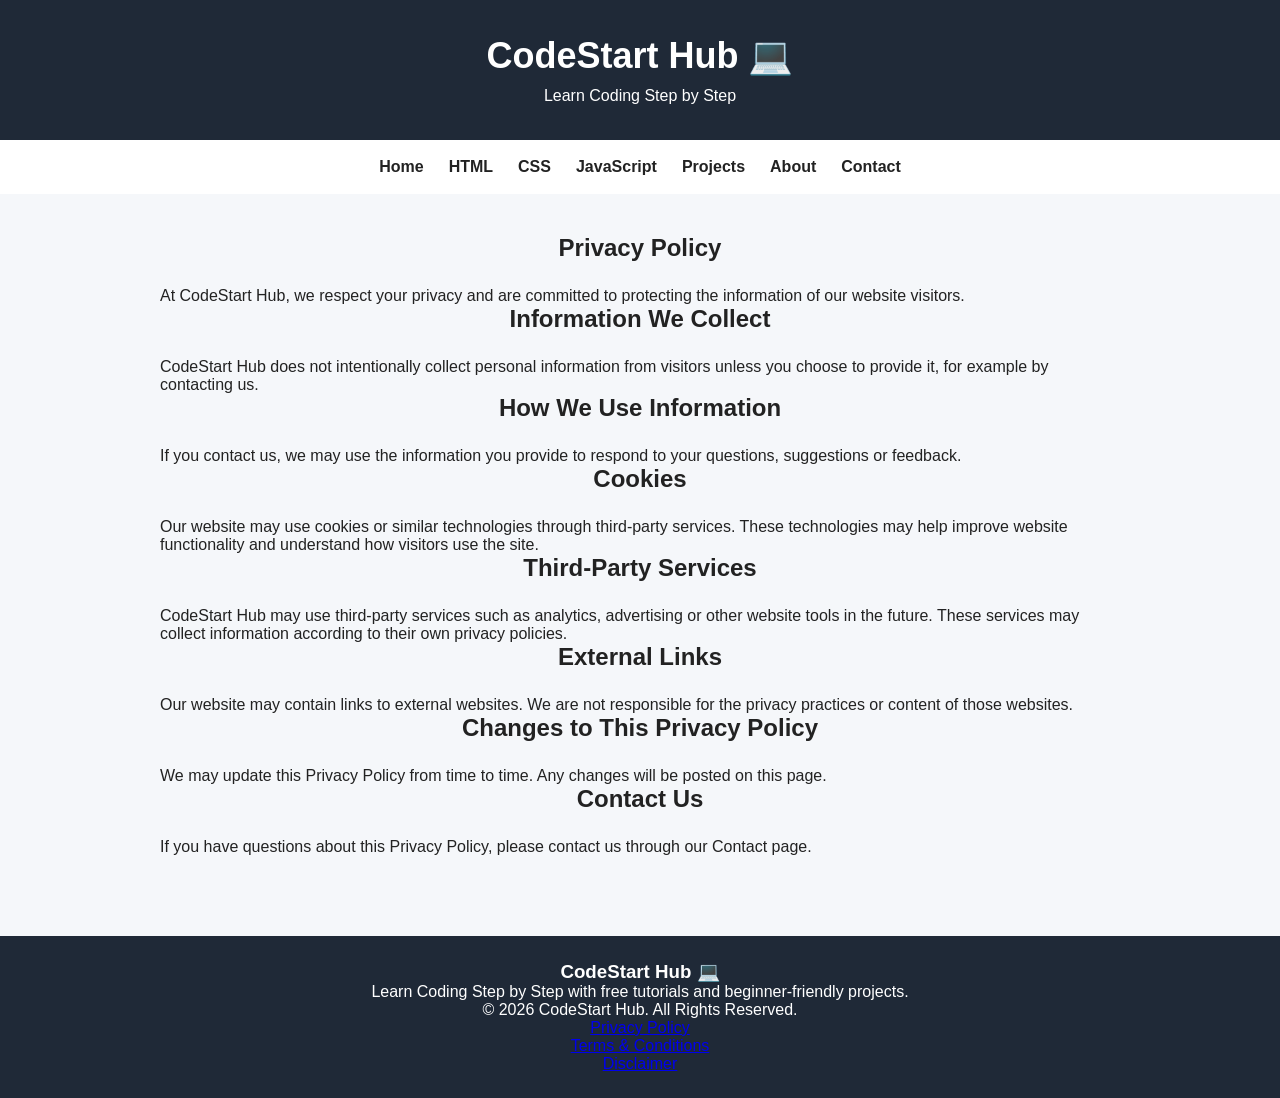
<file: privacy.html>
<!DOCTYPE html>
<html lang="en">

<head>
    <meta charset="UTF-8">
    <meta name="viewport" content="width=device-width, initial-scale=1.0">

    <title>Privacy Policy | CodeStart Hub</title>

    <meta name="description" content="Privacy Policy for CodeStart Hub. Learn how we handle website visitors, information and third-party services.">
<meta name="robots" content="index, follow">
    <link rel="stylesheet" href="style.css">
</head>

<body>

<header>
    <div class="logo">
        <h1>CodeStart Hub 💻</h1>
        <p>Learn Coding Step by Step</p>
    </div>
</header>

<nav>
    <a href="index.html">Home</a>
    <a href="html-tutorial.html">HTML</a>
    <a href="css-tutorial.html">CSS</a>
    <a href="javascript-tutorial.html">JavaScript</a>
    <a href="projects.html">Projects</a>
    <a href="about.html">About</a>
    <a href="contact.html">Contact</a>
</nav>

<main>

<section class="tutorial-page">

    <h2>Privacy Policy</h2>

    <p>
        At CodeStart Hub, we respect your privacy and are committed
        to protecting the information of our website visitors.
    </p>

    <h2>Information We Collect</h2>

    <p>
        CodeStart Hub does not intentionally collect personal information
        from visitors unless you choose to provide it, for example by
        contacting us.
    </p>

    <h2>How We Use Information</h2>

    <p>
        If you contact us, we may use the information you provide to
        respond to your questions, suggestions or feedback.
    </p>

    <h2>Cookies</h2>

    <p>
        Our website may use cookies or similar technologies through
        third-party services. These technologies may help improve
        website functionality and understand how visitors use the site.
    </p>

    <h2>Third-Party Services</h2>

    <p>
        CodeStart Hub may use third-party services such as analytics,
        advertising or other website tools in the future. These services
        may collect information according to their own privacy policies.
    </p>

    <h2>External Links</h2>

    <p>
        Our website may contain links to external websites. We are not
        responsible for the privacy practices or content of those websites.
    </p>

    <h2>Changes to This Privacy Policy</h2>

    <p>
        We may update this Privacy Policy from time to time. Any changes
        will be posted on this page.
    </p>

    <h2>Contact Us</h2>

    <p>
        If you have questions about this Privacy Policy, please contact
        us through our Contact page.
    </p>

</section>

</main>

<footer>

    <div class="footer-content">

        <h3>CodeStart Hub 💻</h3>

        <p>
            Learn Coding Step by Step with free tutorials
            and beginner-friendly projects.
        </p>

        <p class="copyright">
    © 2026 CodeStart Hub. All Rights Reserved.
</p>

<p>
    <a href="privacy.html">Privacy Policy</a>
</p>
<p>
    <a href="terms.html">Terms & Conditions</a>
</p>
<p>
    <a href="disclaimer.html">Disclaimer</a>
</p>
        </p>

    </div>

</footer>

</body>
</html>
</file>
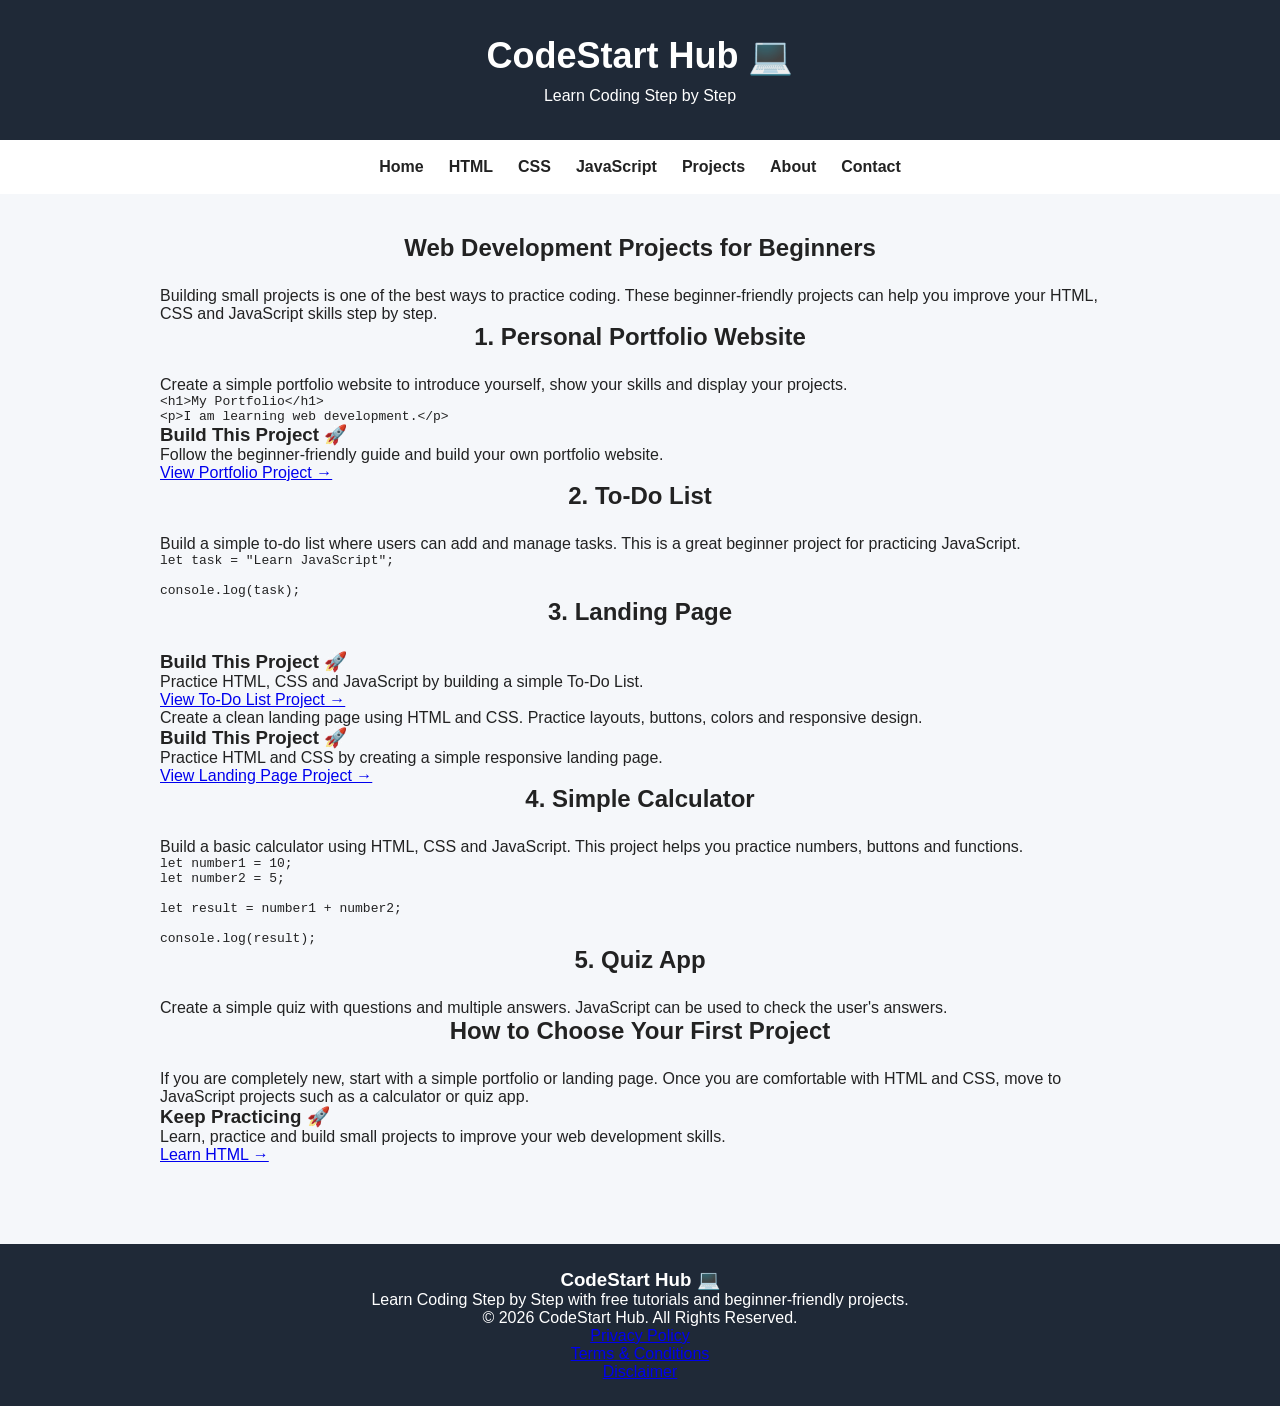
<file: projects.html>
<!DOCTYPE html>
<html lang="en">
<head>
    <meta charset="UTF-8">
    <meta name="viewport" content="width=device-width, initial-scale=1.0">

    <title>Web Development Projects for Beginners | CodeStart Hub</title>

    <meta name="description" content="Explore easy web development projects for beginners using HTML, CSS and JavaScript. Practice coding by building simple useful projects.">
<meta name="robots" content="index, follow">
    <link rel="stylesheet" href="style.css">
</head>

<body>

<header>
    <div class="logo">
        <h1>CodeStart Hub 💻</h1>
        <p>Learn Coding Step by Step</p>
    </div>
</header>

<nav>
    <a href="index.html">Home</a>
    <a href="html-tutorial.html">HTML</a>
    <a href="css-tutorial.html">CSS</a>
    <a href="javascript-tutorial.html">JavaScript</a>
    <a href="projects.html">Projects</a>
    <a href="about.html">About</a>
    <a href="contact.html">Contact</a>
</nav>

<main>

<section class="tutorial-page">

    <h2>Web Development Projects for Beginners</h2>

    <p>
        Building small projects is one of the best ways to practice coding.
        These beginner-friendly projects can help you improve your HTML,
        CSS and JavaScript skills step by step.
    </p>

    <h2>1. Personal Portfolio Website</h2>

    <p>
        Create a simple portfolio website to introduce yourself,
        show your skills and display your projects.
    </p>

    <pre><code>&lt;h1&gt;My Portfolio&lt;/h1&gt;
&lt;p&gt;I am learning web development.&lt;/p&gt;</code></pre>
<div class="next-box">
    <h3>Build This Project 🚀</h3>
    <p>Follow the beginner-friendly guide and build your own portfolio website.</p>
    <a href="portfolio-project.html">View Portfolio Project →</a>
</div>

    <h2>2. To-Do List</h2>

    <p>
        Build a simple to-do list where users can add and manage tasks.
        This is a great beginner project for practicing JavaScript.
    </p>

    <pre><code>let task = "Learn JavaScript";

console.log(task);</code></pre>

    <h2>3. Landing Page</h2>
    <div class="next-box">
    <h3>Build This Project 🚀</h3>
    <p>Practice HTML, CSS and JavaScript by building a simple To-Do List.</p>
    <a href="todo-project.html">View To-Do List Project →</a>
</div>

    <p>
        Create a clean landing page using HTML and CSS.
        Practice layouts, buttons, colors and responsive design.
    </p>
<div class="next-box">
    <h3>Build This Project 🚀</h3>
    <p>Practice HTML and CSS by creating a simple responsive landing page.</p>
    <a href="landing-page-project.html">View Landing Page Project →</a>
</div>
    <h2>4. Simple Calculator</h2>

    <p>
        Build a basic calculator using HTML, CSS and JavaScript.
        This project helps you practice numbers, buttons and functions.
    </p>

    <pre><code>let number1 = 10;
let number2 = 5;

let result = number1 + number2;

console.log(result);</code></pre>

    <h2>5. Quiz App</h2>

    <p>
        Create a simple quiz with questions and multiple answers.
        JavaScript can be used to check the user's answers.
    </p>

    <h2>How to Choose Your First Project</h2>

    <p>
        If you are completely new, start with a simple portfolio or
        landing page. Once you are comfortable with HTML and CSS,
        move to JavaScript projects such as a calculator or quiz app.
    </p>

    <div class="next-box">
        <h3>Keep Practicing 🚀</h3>
        <p>
            Learn, practice and build small projects to improve your
            web development skills.
        </p>
        <a href="html-tutorial.html">Learn HTML →</a>
    </div>

</section>

</main>

<footer>
    <div class="footer-content">
        <h3>CodeStart Hub 💻</h3>
        <p>Learn Coding Step by Step with free tutorials and beginner-friendly projects.</p>
        <p class="copyright">
    © 2026 CodeStart Hub. All Rights Reserved.
</p>

<p>
    <a href="privacy.html">Privacy Policy</a>
</p>
<p>
    <a href="terms.html">Terms & Conditions</a>
</p>
<p>
    <a href="disclaimer.html">Disclaimer</a></p>
    </div>
</footer>

</body>
</html>
</file>
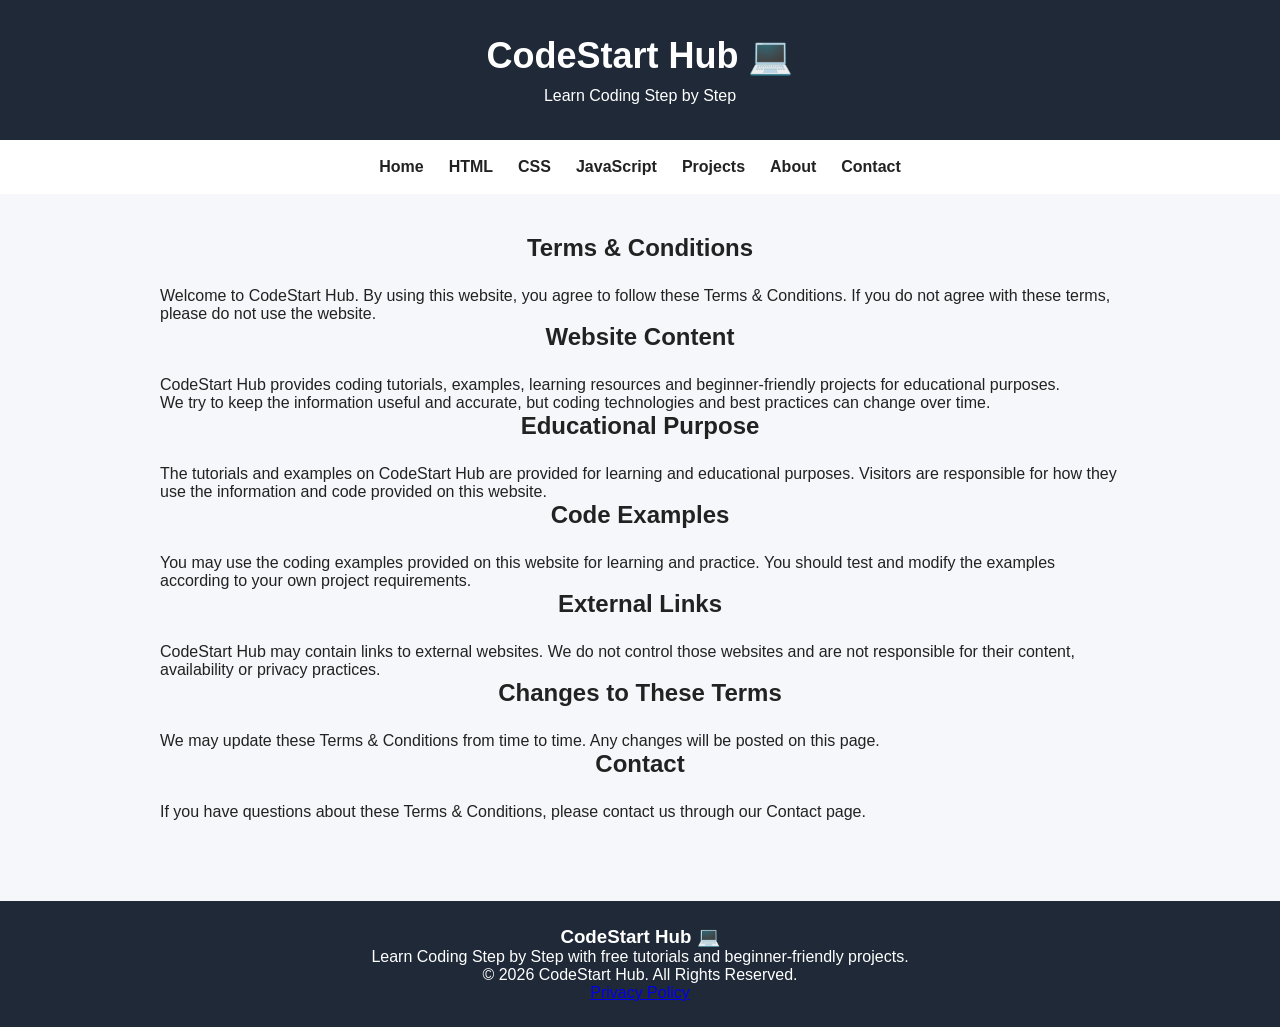
<file: terms.html>
<!DOCTYPE html>
<html lang="en">
<head>
    <meta charset="UTF-8">
    <meta name="viewport" content="width=device-width, initial-scale=1.0">

    <title>Terms & Conditions | CodeStart Hub</title>

    <meta name="description" content="Terms and Conditions for using CodeStart Hub, including website content, external links and user responsibilities.">
<meta name="robots" content="index, follow">
    <link rel="stylesheet" href="style.css">
</head>

<body>

<header>
    <div class="logo">
        <h1>CodeStart Hub 💻</h1>
        <p>Learn Coding Step by Step</p>
    </div>
</header>

<nav>
    <a href="index.html">Home</a>
    <a href="html-tutorial.html">HTML</a>
    <a href="css-tutorial.html">CSS</a>
    <a href="javascript-tutorial.html">JavaScript</a>
    <a href="projects.html">Projects</a>
    <a href="about.html">About</a>
    <a href="contact.html">Contact</a>
</nav>

<main>

<section class="tutorial-page">

    <h2>Terms & Conditions</h2>

    <p>
        Welcome to CodeStart Hub. By using this website, you agree to follow
        these Terms & Conditions. If you do not agree with these terms,
        please do not use the website.
    </p>

    <h2>Website Content</h2>

    <p>
        CodeStart Hub provides coding tutorials, examples, learning resources
        and beginner-friendly projects for educational purposes.
    </p>

    <p>
        We try to keep the information useful and accurate, but coding
        technologies and best practices can change over time.
    </p>

    <h2>Educational Purpose</h2>

    <p>
        The tutorials and examples on CodeStart Hub are provided for learning
        and educational purposes. Visitors are responsible for how they use
        the information and code provided on this website.
    </p>

    <h2>Code Examples</h2>

    <p>
        You may use the coding examples provided on this website for learning
        and practice. You should test and modify the examples according to
        your own project requirements.
    </p>

    <h2>External Links</h2>

    <p>
        CodeStart Hub may contain links to external websites. We do not
        control those websites and are not responsible for their content,
        availability or privacy practices.
    </p>

    <h2>Changes to These Terms</h2>

    <p>
        We may update these Terms & Conditions from time to time. Any changes
        will be posted on this page.
    </p>

    <h2>Contact</h2>

    <p>
        If you have questions about these Terms & Conditions, please contact
        us through our Contact page.
    </p>

</section>

</main>

<footer>

    <div class="footer-content">

        <h3>CodeStart Hub 💻</h3>

        <p>
            Learn Coding Step by Step with free tutorials and
            beginner-friendly projects.
        </p>

        <p class="copyright">
            © 2026 CodeStart Hub. All Rights Reserved.
        </p>

        <p>
            <a href="privacy.html">Privacy Policy</a>
        </p>

    </div>

</footer>

</body>
</html>
</file>
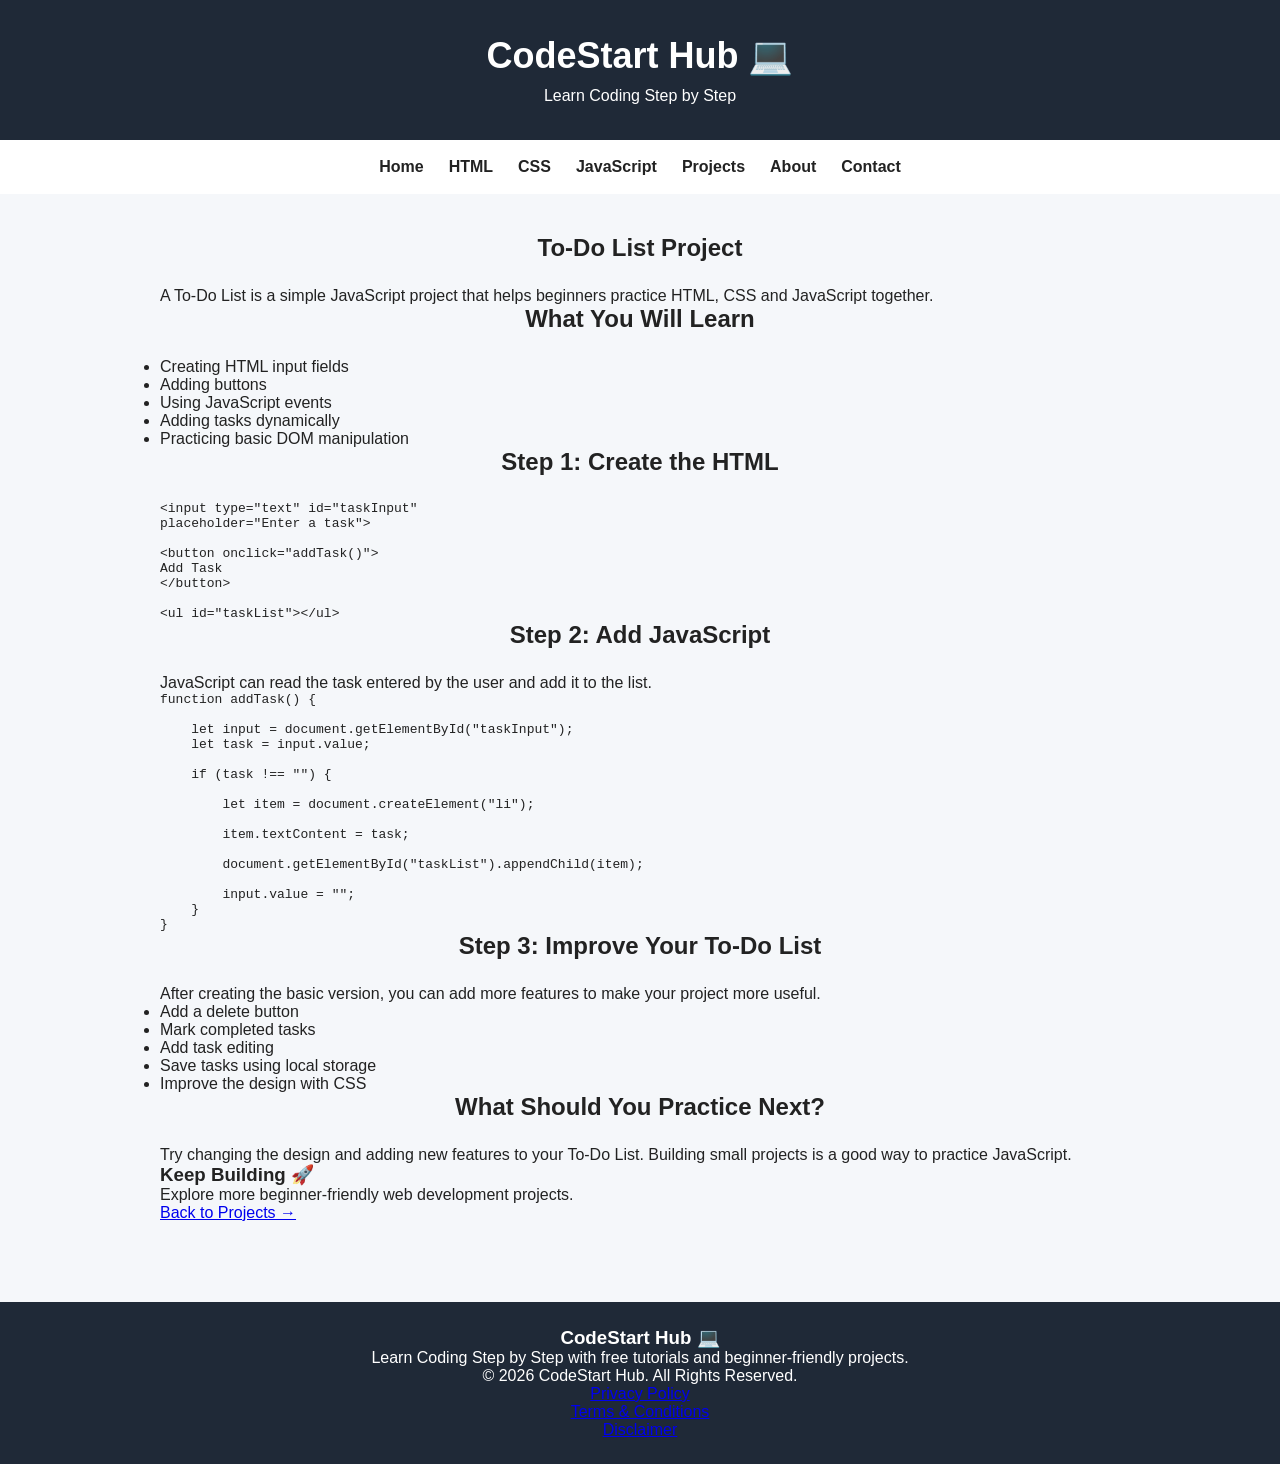
<file: todo-project.html>
<!DOCTYPE html>
<html lang="en">
<head>
    <meta charset="UTF-8">
    <meta name="viewport" content="width=device-width, initial-scale=1.0">

    <title>To-Do List Project for Beginners | CodeStart Hub</title>

    <meta name="description" content="Build a simple To-Do List using HTML, CSS and JavaScript. Practice your web development skills with this beginner-friendly project.">
<meta name="robots" content="index, follow">
    <link rel="stylesheet" href="style.css">
</head>

<body>

<header>
    <div class="logo">
        <h1>CodeStart Hub 💻</h1>
        <p>Learn Coding Step by Step</p>
    </div>
</header>

<nav>
    <a href="index.html">Home</a>
    <a href="html-tutorial.html">HTML</a>
    <a href="css-tutorial.html">CSS</a>
    <a href="javascript-tutorial.html">JavaScript</a>
    <a href="projects.html">Projects</a>
    <a href="about.html">About</a>
    <a href="contact.html">Contact</a>
</nav>

<main>

<section class="tutorial-page">

    <h2>To-Do List Project</h2>

    <p>
        A To-Do List is a simple JavaScript project that helps beginners
        practice HTML, CSS and JavaScript together.
    </p>

    <h2>What You Will Learn</h2>

    <ul>
        <li>Creating HTML input fields</li>
        <li>Adding buttons</li>
        <li>Using JavaScript events</li>
        <li>Adding tasks dynamically</li>
        <li>Practicing basic DOM manipulation</li>
    </ul>

    <h2>Step 1: Create the HTML</h2>

    <pre><code>&lt;input type="text" id="taskInput"
placeholder="Enter a task"&gt;

&lt;button onclick="addTask()"&gt;
Add Task
&lt;/button&gt;

&lt;ul id="taskList"&gt;&lt;/ul&gt;</code></pre>

    <h2>Step 2: Add JavaScript</h2>

    <p>
        JavaScript can read the task entered by the user and add it
        to the list.
    </p>

    <pre><code>function addTask() {

    let input = document.getElementById("taskInput");
    let task = input.value;

    if (task !== "") {

        let item = document.createElement("li");

        item.textContent = task;

        document.getElementById("taskList").appendChild(item);

        input.value = "";
    }
}</code></pre>

    <h2>Step 3: Improve Your To-Do List</h2>

    <p>
        After creating the basic version, you can add more features
        to make your project more useful.
    </p>

    <ul>
        <li>Add a delete button</li>
        <li>Mark completed tasks</li>
        <li>Add task editing</li>
        <li>Save tasks using local storage</li>
        <li>Improve the design with CSS</li>
    </ul>

    <h2>What Should You Practice Next?</h2>

    <p>
        Try changing the design and adding new features to your To-Do List.
        Building small projects is a good way to practice JavaScript.
    </p>

    <div class="next-box">

        <h3>Keep Building 🚀</h3>

        <p>
            Explore more beginner-friendly web development projects.
        </p>

        <a href="projects.html">Back to Projects →</a>

    </div>

</section>

</main>

<footer>

    <div class="footer-content">

        <h3>CodeStart Hub 💻</h3>

        <p>
            Learn Coding Step by Step with free tutorials and
            beginner-friendly projects.
        </p>

        <p class="copyright">
            © 2026 CodeStart Hub. All Rights Reserved.
        </p>

        <p>
            <a href="privacy.html">Privacy Policy</a>
        </p>

        <p>
            <a href="terms.html">Terms & Conditions</a>
        </p>
        <p>
            <a href="disclaimer.html">Disclaimer</a>
        </p>

    </div>

</footer>

</body>
</html>
</file>
<file: style.css>
* {
    margin: 0;
    padding: 0;
    box-sizing: border-box;
}

body {
    font-family: Arial, sans-serif;
    background: #f5f7fa;
    color: #222;
}

header {
    text-align: center;
    padding: 35px 20px;
    background: #1f2937;
    color: white;
}

header h1 {
    font-size: 36px;
    margin-bottom: 10px;
}

nav {
    display: flex;
    justify-content: center;
    gap: 25px;
    padding: 18px;
    background: white;
}

nav a {
    text-decoration: none;
    color: #222;
    font-weight: bold;
}

nav a:hover {
    color: #2563eb;
}

main {
    max-width: 1000px;
    margin: auto;
    padding: 40px 20px;
}

.hero {
    text-align: center;
    padding: 60px 20px;
    background: white;
    border-radius: 12px;
    margin-bottom: 40px;
}

.hero h2 {
    font-size: 32px;
    margin-bottom: 15px;
}

.hero p {
    margin-bottom: 25px;
}

button {
    padding: 12px 25px;
    border: none;
    border-radius: 6px;
    background: #2563eb;
    color: white;
    font-size: 16px;
    cursor: pointer;
}

button:hover {
    background: #1d4ed8;
}

section > h2 {
    text-align: center;
    margin-bottom: 25px;
}

.cards {
    display: flex;
    gap: 20px;
    justify-content: center;
}

.card {
    background: white;
    padding: 25px;
    border-radius: 10px;
    flex: 1;
    text-align: center;
}

.card h3 {
    margin-bottom: 10px;
}

footer {
    text-align: center;
    padding: 25px;
    margin-top: 40px;
    background: #1f2937;
    color: white;
}

@media (max-width: 700px) {
    .cards {
        flex-direction: column;
    }

    nav {
        flex-wrap: wrap;
    }
}
</file>
